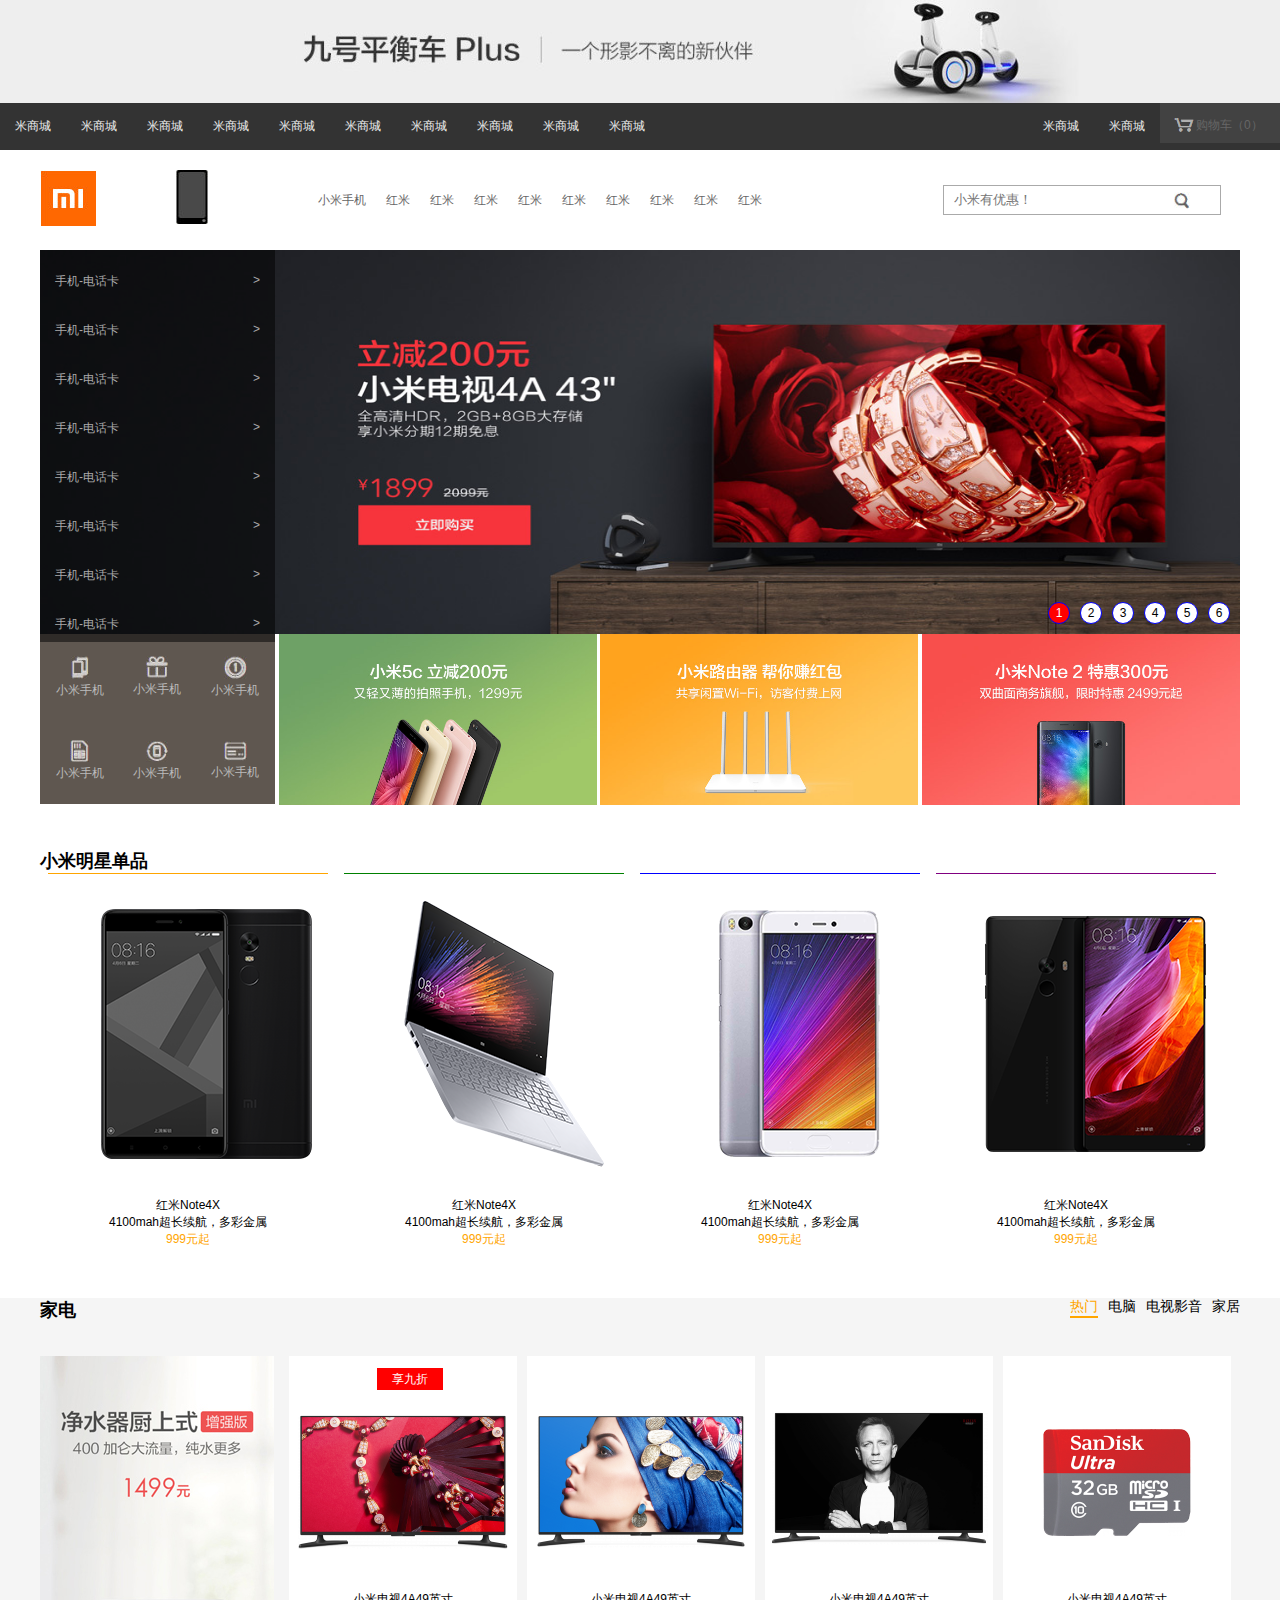
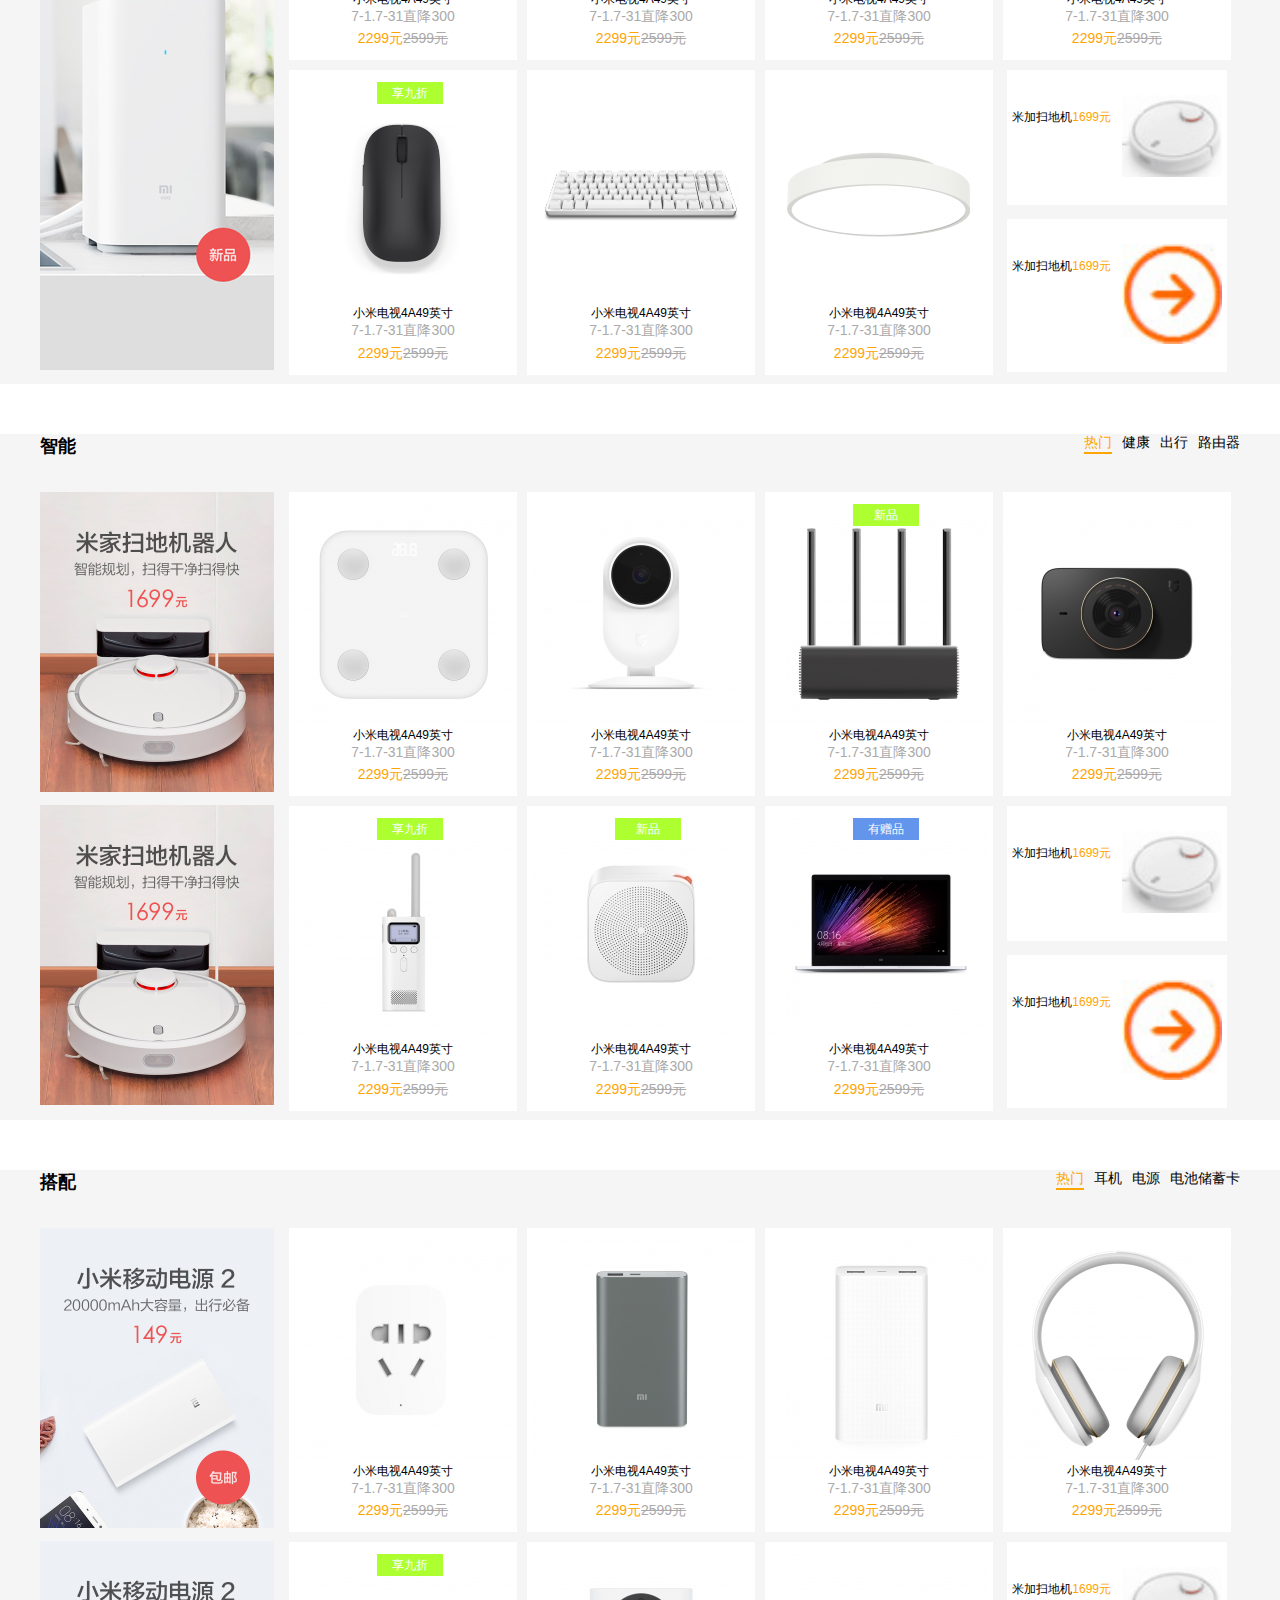
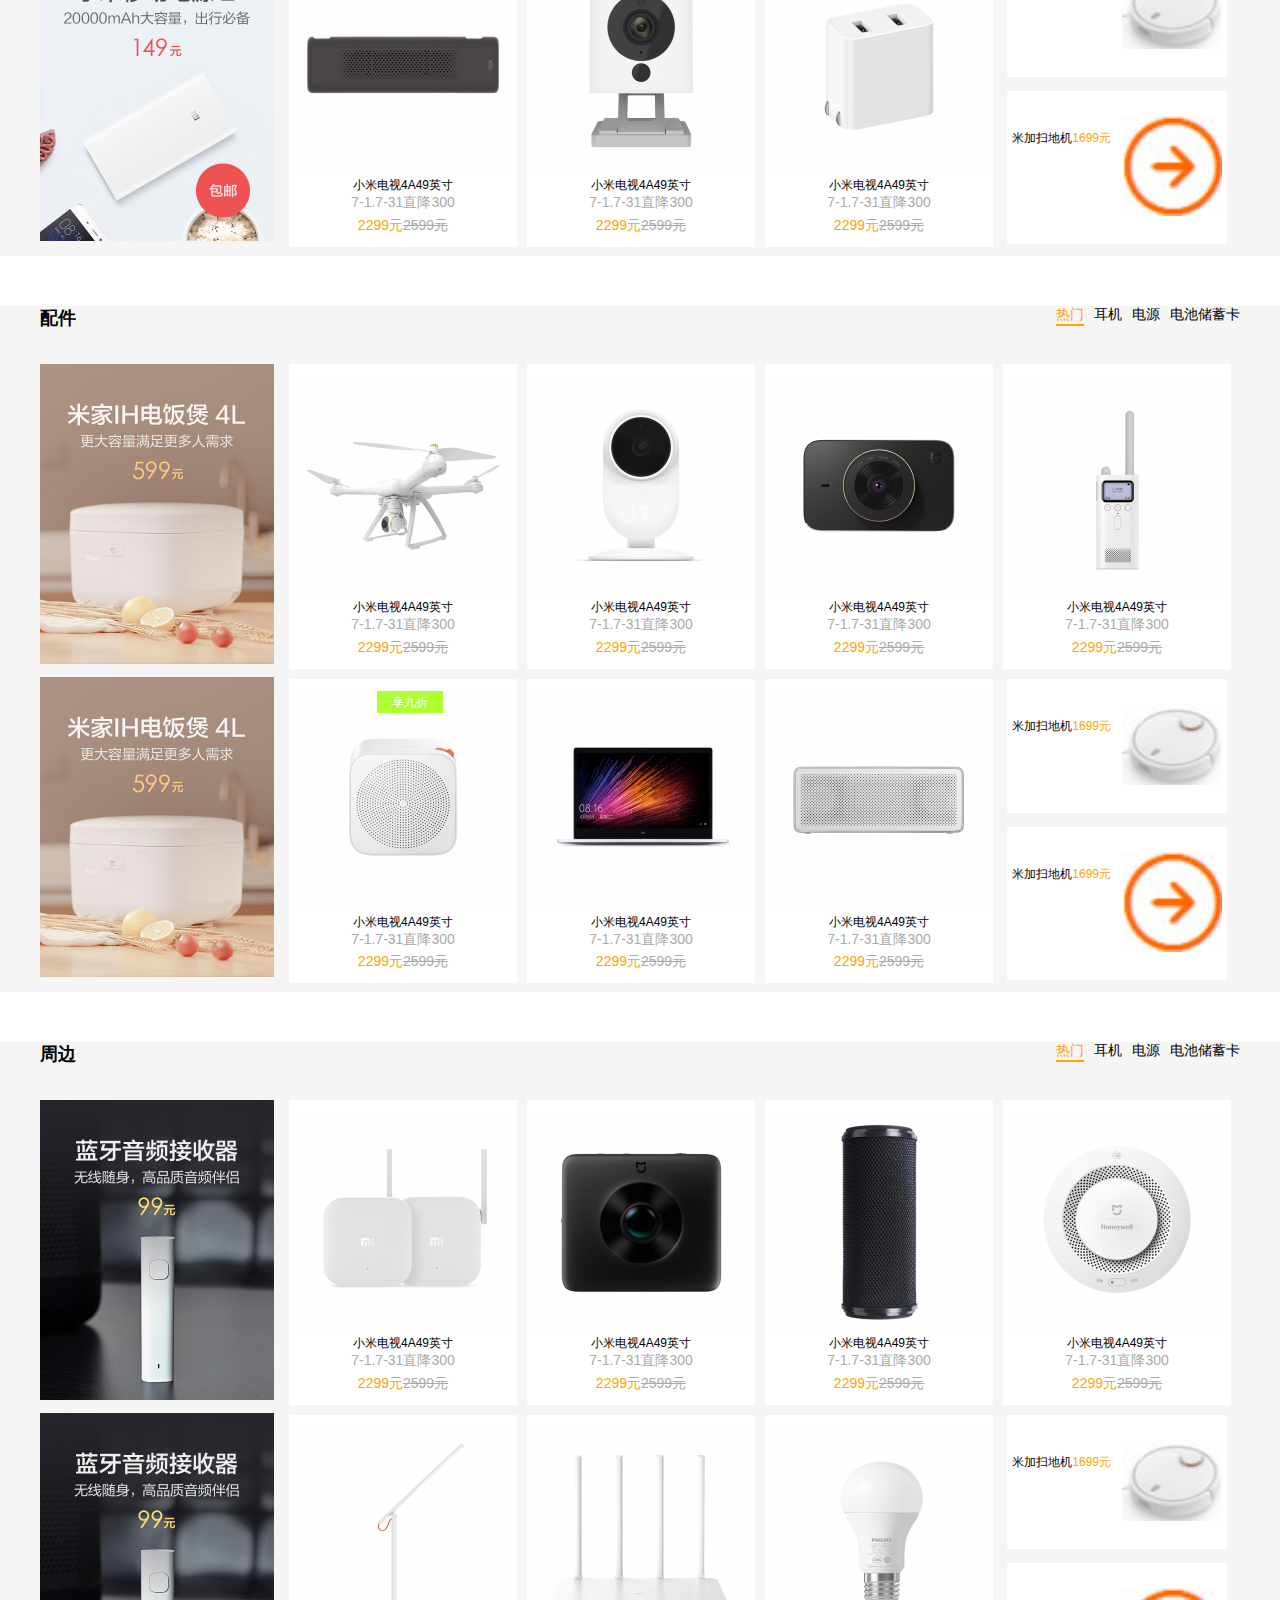
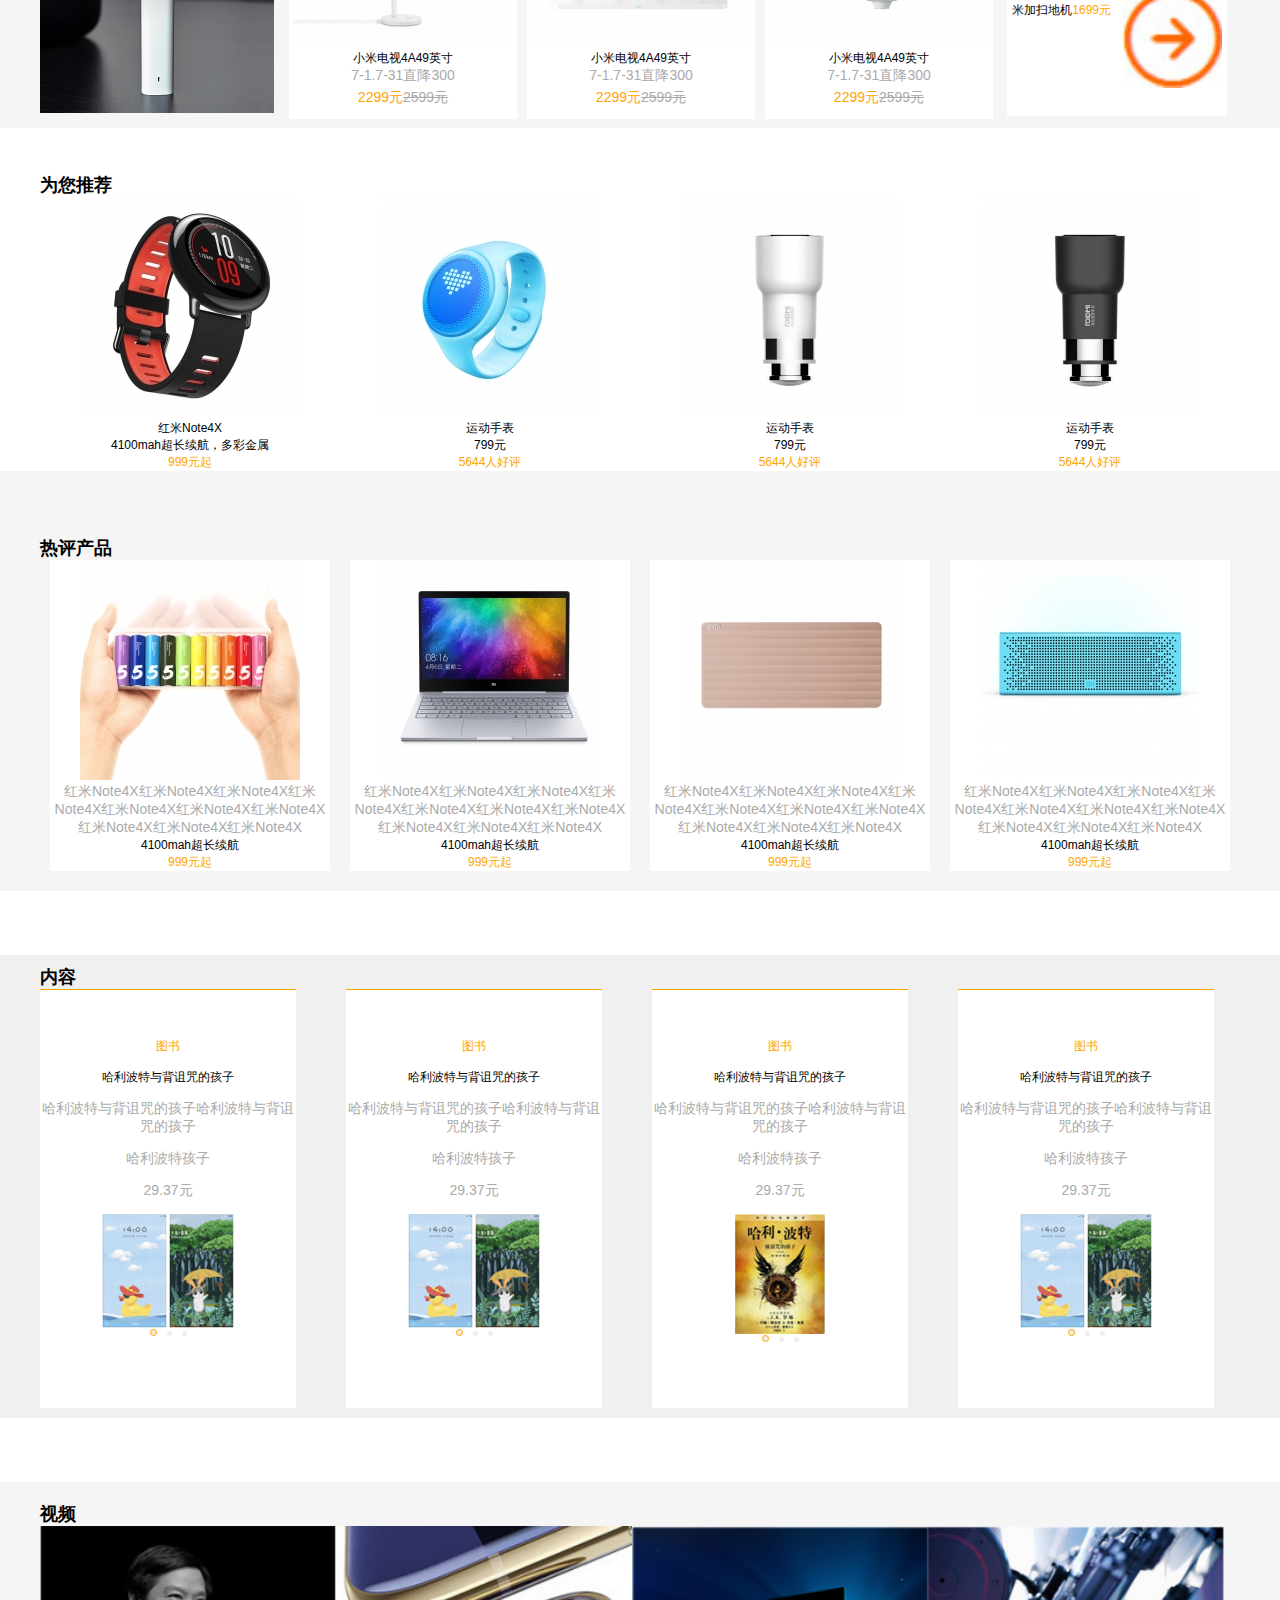
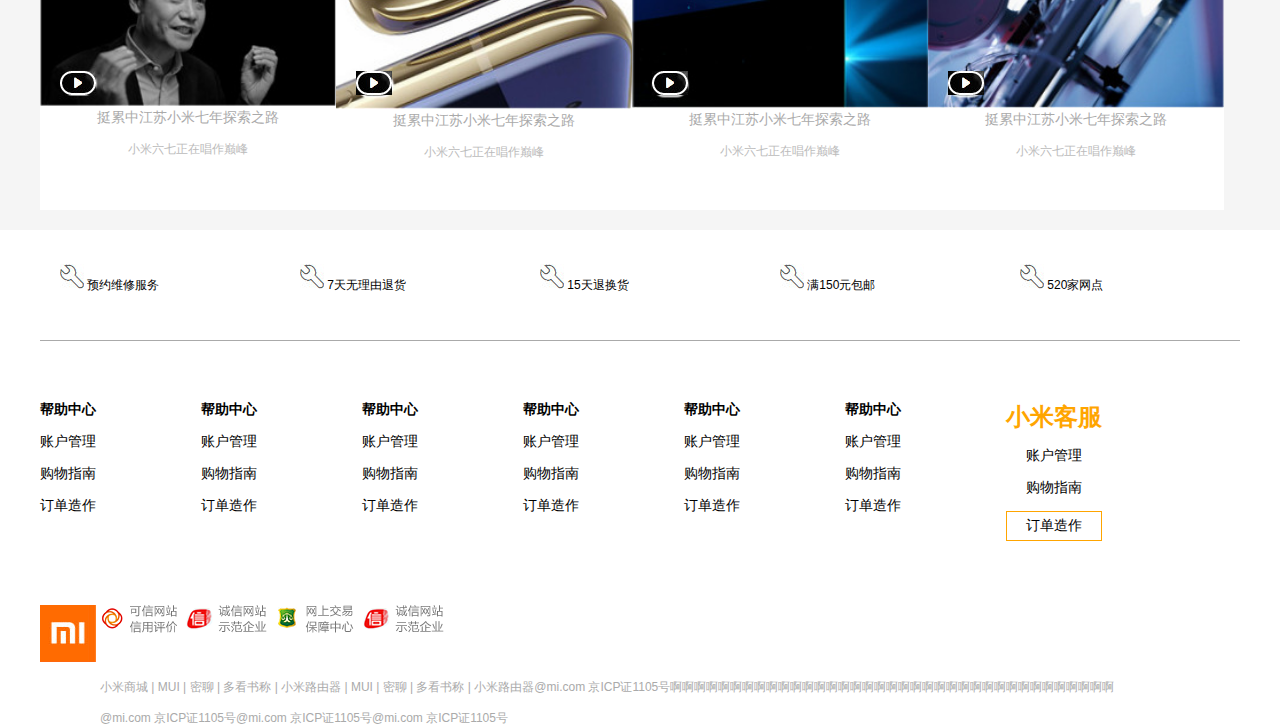
<file: index.html>
<!DOCTYPE html>
<html>
	<head>
		<meta charset="UTF-8">
		<title>item</title>
		<link rel="stylesheet" href="aaa/item-code.css" />
		<link rel="stylesheet" type="text/css" href="aaa/base.css"/>
		<script src="aaa/jquery-2.1.4.min.js"></script>
		<script src="aaa/xiaomi.js"></script>
		<style type="text/css">
			.yuan:after{
				display: block;
				clear: both;
				content: '';
				position: relative;
			}
			.sw:after{
				display: block;
				clear: both;
				content: '';
			}
			.car{
				width: 120px;
				height: 40px;
				float: right;
				background: #424242;
			}
			.car img,p{
				float: left;
				margin-top: 14px;
			}
			.car img{
				margin-left: 14px;
			}
			.car:after{
				display: block;
				clear: both;
				content: '';
			}
		</style>
	</head>
	<body>
		<div class="header">
			<a href=""><img src="img/tou.jpg" alt="" style="vertical-align: top;"/></a>
		</div>
		<nav class="nav">
			<div class="nav-a">
				<ul class="nav-ul">
					<li class="nav-ul-li">米商城</li>
					<li class="nav-ul-li">米商城</li>
					<li class="nav-ul-li">米商城</li>
					<li class="nav-ul-li">米商城</li>
					<li class="nav-ul-li">米商城</li>
					<li class="nav-ul-li">米商城</li>
					<li class="nav-ul-li">米商城</li>
					<li class="nav-ul-li">米商城</li>
					<li class="nav-ul-li">米商城</li>
					<li class="nav-ul-li">米商城</li>
					<a href="#">
								<div class="car">
									<img src="img/未标题-2.png"/>
									<p>购物车（0）</p>
									<div id="car_content" style="height: 0px;width:0px ;margin-top:40px;background-color: #424242;z-index: 999;position: absolute;right: 0px;">
										
									</div>
								</div>
					</a>
					<li class="nav-ul-lia">米商城</li>
					<li class="nav-ul-lia">米商城</li>
					
				</ul>
			</div>
		</nav>
		<div class="logo">
			<div class="logo-a">
				<div class="logo-img">
					<img class="logo-img-a" src="img/logo.jpg" alt="" />
					<img class="logo-img-b" src="img/logoa.jpg" alt="" />
				</div>
				<div class="logo-ul">
					<ul class="logo-ul-t">
						<li class="logo-ul-li"><a href="">小米手机<div class="car_contenta" style="height: 0px;width:0px ;background-color:white;margin-top: -20px;z-index: 999;position: absolute;left: 250px;">
							<img src="img/img1 (102).jpg" alt="" style="height:100%"/>
							<img src="img/img1 (106).jpg" alt="" style="height: 100%;"/>
							<img src="img/img1 (107).jpg" alt="" style="height: 100%;"/>
						</div></a></li>
						<li class="logo-ul-li"><a href="">红米<div class="car_contenta" style="height: 0px;width:0px ;background-color:white;margin-top: -20px;z-index: 999;position: absolute;left: 250px;">
							<img src="img/img1 (102).jpg" alt="" style="height:100%"/>
							<img src="img/img1 (106).jpg" alt="" style="height: 100%;"/>
							<img src="img/img1 (107).jpg" alt="" style="height: 100%;"/>
						</div></a></li>
						<li class="logo-ul-li"><a href="">红米<div class="car_contenta" style="height: 0px;width:0px ;background-color:white;margin-top: -20px;z-index: 999;position: absolute;left: 250px;">
							<img src="img/img1 (102).jpg" alt="" style="height:100%"/>
							<img src="img/img1 (106).jpg" alt="" style="height: 100%;"/>
							<img src="img/img1 (107).jpg" alt="" style="height: 100%;"/>
						</div></a></li>
						<li class="logo-ul-li"><a href="">红米<div class="car_contenta" style="height: 0px;width:0px ;background-color:white;margin-top: -20px;z-index: 999;position: absolute;left: 250px;">
							<img src="img/img1 (102).jpg" alt="" style="height:100%"/>
							<img src="img/img1 (106).jpg" alt="" style="height: 100%;"/>
							<img src="img/img1 (107).jpg" alt="" style="height: 100%;"/>
						</div></a></li>
						<li class="logo-ul-li"><a href="">红米<div class="car_contenta" style="height: 0px;width:0px ;background-color:white;margin-top: -20px;z-index: 999;position: absolute;left: 250px;">
							<img src="img/img1 (102).jpg" alt="" style="height:100%"/>
							<img src="img/img1 (106).jpg" alt="" style="height: 100%;"/>
							<img src="img/img1 (107).jpg" alt="" style="height: 100%;"/>
						</div></a></li>
						<li class="logo-ul-li"><a href="">红米<div class="car_contenta" style="height: 0px;width:0px ;background-color:white;margin-top: -20px;z-index: 999;position: absolute;left: 250px;">
							<img src="img/img1 (102).jpg" alt="" style="height:100%"/>
							<img src="img/img1 (106).jpg" alt="" style="height: 100%;"/>
							<img src="img/img1 (107).jpg" alt="" style="height: 100%;"/>
						</div></a></li>
						<li class="logo-ul-li"><a href="">红米<div class="car_contenta" style="height: 0px;width:0px ;background-color:white;margin-top: -20px;z-index: 999;position: absolute;left: 250px;">
							<img src="img/img1 (102).jpg" alt="" style="height:100%"/>
							<img src="img/img1 (106).jpg" alt="" style="height: 100%;"/>
							<img src="img/img1 (107).jpg" alt="" style="height: 100%;"/>
						</div></a></li>
						<li class="logo-ul-li"><a href="">红米<div class="car_contenta" style="height: 0px;width:0px ;background-color:white;margin-top: -20px;z-index: 999;position: absolute;left: 250px;">
							<img src="img/img1 (102).jpg" alt="" style="height:100%"/>
							<img src="img/img1 (106).jpg" alt="" style="height: 100%;"/>
							<img src="img/img1 (107).jpg" alt="" style="height: 100%;"/>
						</div></a></li>
						<li class="logo-ul-li"><a href="">红米<div class="car_contenta" style="height: 0px;width:0px ;background-color:white;margin-top: -20px;z-index: 999;position: absolute;left: 250px;">
							<img src="img/img1 (102).jpg" alt="" style="height:100%"/>
							<img src="img/img1 (106).jpg" alt="" style="height: 100%;"/>
							<img src="img/img1 (107).jpg" alt="" style="height: 100%;"/>
						</div></a></li>
						<li class="logo-ul-li"><a href="">红米<div class="car_contenta" style="height: 0px;width:0px ;background-color:white;margin-top: -20px;z-index: 999;position: absolute;left: 250px;">
							<img src="img/img1 (102).jpg" alt="" style="height:100%"/>
							<img src="img/img1 (106).jpg" alt="" style="height: 100%;"/>
							<img src="img/img1 (107).jpg" alt="" style="height: 100%;"/>
						</div></a></li>
					</ul>
				</div>
				<div class="logo-inp">
					<input type="search" placeholder="小米有优惠！"/>
					<img src="img/fdj.jpg" alt="" />
				</div>
			</div>
		</div>
		<div class="banner">
			<div class="banner-a">
				<div class="banner-left">
					<ul class="banner-ul">
						<li class="banner-ul-li"><a href="">
							<p class="banner-p-a">手机-电话卡</p><p class="banner-p-b">></p></a>
			                 <div class="banner_menu_content" style="width: 240px;height: 383px;display: none;z-index: 610;position: absolute;left: 200px;top:0;background: #fff; ">aaaaaaaaaaa</div>
						</li>
						<li class="banner-ul-li"><a href="">
							<p class="banner-p-a">手机-电话卡</p><p class="banner-p-b">></p></a>
							<div class="banner_menu_content" style="width: 240px;height: 383px;display: none;z-index: 610;position: absolute;left:200px;top:0 ;background: #fff; ">bbbbbbbbbbb</div>
						</li>
						<li class="banner-ul-li"><a href="">
							<p class="banner-p-a">手机-电话卡</p><p class="banner-p-b">></p></a>
							<div class="banner_menu_content" style="width: 240px;height: 383px;display: none;z-index: 610;position: absolute;left: 200px;top:0;background: #fff; ">ccccccccc</div>
						</li>
						<li class="banner-ul-li"><a href="">
							<p class="banner-p-a">手机-电话卡</p><p class="banner-p-b">></p></a>
							<div class="banner_menu_content" style="width: 240px;height: 383px;display: none;z-index: 610;position: absolute;left: 200px;top:0;background: #fff; ">ddddddddddddd</div>
						</li>
						<li class="banner-ul-li"><a href="">
							<p class="banner-p-a">手机-电话卡</p><p class="banner-p-b">></p></a>
							<div class="banner_menu_content" style="width: 240px;height: 383px;display: none;z-index: 610;position: absolute;left: 200px;top:0;background: #fff; ">eeeeeeeeeee</div>
						</li>
						<li class="banner-ul-li"><a href="">
							<p class="banner-p-a">手机-电话卡</p><p class="banner-p-b">></p></a>
							<div class="banner_menu_content" style="width: 240px;height: 383px;display: none;z-index: 610;position: absolute;left: 200px;top:0;background: #fff; ">fffffffffffffffff</div>
						</li>
						<li class="banner-ul-li"><a href="">
							<p class="banner-p-a">手机-电话卡</p><p class="banner-p-b">></p></a>
							<div class="banner_menu_content" style="width: 240px;height: 383px;display: none;z-index: 610;position: absolute;left: 200px;top:0;background: #fff; ">ggggggggggggg</div>
						</li>
						<li class="banner-ul-li"><a href="">
							<p class="banner-p-a">手机-电话卡</p><p class="banner-p-b">></p></a>
							<div class="banner_menu_content" style="width: 240px;height: 383px;display: none;z-index: 610;position: absolute;left: 200px;top:0;background: #fff; ">hhhhhhhhhhhhh</div>
						</li>
					</ul>
				</div>
				<div class="banner-right">
					<div class="box">
						<ul id="ul1">
					    	<li><a href="#"><img src="img/img1 (112).jpg"/></a></li>
					    	<li><a href="#"><img src="img/img1 (112).jpg"/></a></li>
					    	<li><a href="#"><img src="img/img1 (112).jpg"/></a></li>
					    	<li><a href="#"><img src="img/img1 (112).jpg"/></a></li>
					    	<li><a href="#"><img src="img/img1 (112).jpg"/></a></li>
					    	<li><a href="#"><img src="img/img1 (112).jpg"/></a></li>
					    </ul>
					    <ol id="ol1">
					    	<li class="active">1</li>
					    	<li>2</li>
					    	<li>3</li>
					    	<li>4</li>
					    	<li>5</li>
					    	<li>6</li>
					    </ol>
					</div>
				</div>
			</div>
		</div>
		<div class="mi">
			<div class="mi-aa">
				<div class="mi-a">
					<table>
						<tr>
							<td>
								<figure>
									<img src="img/mi5c.jpg" alt="" />
									<figcaption>小米手机</figcaption>
								</figure>
							</td>
							<td>
								<figure>
									<img src="img/mi6c.jpg" alt="" />
									<figcaption>小米手机</figcaption>
								</figure>
							</td>
							<td>
								<figure>
									<img src="img/mi7c.jpg" alt="" />
									<figcaption>小米手机</figcaption>
								</figure>
							</td>
						</tr>
						<tr>
							<td>
								<figure>
									<img src="img/mi8c.jpg" alt="" />
									<figcaption>小米手机</figcaption>
								</figure>
							</td>
							<td>
								<figure>
									<img src="img/mi9c.jpg" alt="" />
									<figcaption>小米手机</figcaption>
								</figure>
							</td>
							<td>
								<figure>
									<img src="img/mi10c.jpg" alt="" />
									<figcaption>小米手机</figcaption>
								</figure>
							</td>
						</tr>
					</table>
				</div>
				<div class="mi-b">
					<img src="img/img1 (10).jpg" alt="" />
				</div>
				<div class="mi-b">
					<img src="img/img1 (13).jpg" alt="" />
				</div>
				<div class="mi-b">
					<img src="img/img1 (6).jpg" alt="" />
				</div>
			</div>
		</div>
		
		<div class="mistar">
			<div class="mistar-a">
				<h2>小米明星单品</h2>
				<div class="mistar-b">
					<figure class="mistar-fig">
						<img src="img/img1 (26).png" alt="" />
						<figcaption class="figa">红米Note4X</figcaption>
						<figcaption class="figb">4100mah超长续航，多彩金属</figcaption>
						<figcaption class="figc">999元起</figcaption>
					</figure>
					<figure class="mistar-figa">
						<img src="img/img1 (2).png" alt="" />
						<figcaption class="figa">红米Note4X</figcaption>
						<figcaption class="figb">4100mah超长续航，多彩金属</figcaption>
						<figcaption class="figc">999元起</figcaption>
					</figure>
					<figure class="mistar-figb">
						<img src="img/img1 (32).png" alt="" />
						<figcaption class="figa">红米Note4X</figcaption>
						<figcaption class="figb">4100mah超长续航，多彩金属</figcaption>
						<figcaption class="figc">999元起</figcaption>
					</figure>
					<figure class="mistar-figc">
						<img src="img/img1 (29).png" alt="" />
						<figcaption class="figa">红米Note4X</figcaption>
						<figcaption class="figb">4100mah超长续航，多彩金属</figcaption>
						<figcaption class="figc">999元起</figcaption>
					</figure>
				</div>
			</div>
		</div>
		
		<div class="jiadian">
			<div class="jiadian-a">
				<div class="jiadian-p">
					<h2>家电</h2>
					<ul class="jiadian-ul">
						<li class="jiadian-li">家居</li>
						<li class="jiadian-li">电视影音</li>
						<li class="jiadian-li">电脑</li>
						<li class="jiadian-lia">热门</li>
					</ul>
				</div>
				<div class="jiadian-contant">
					<div class="jiadian-left">
						<img src="img/img1 (7).jpg" alt="" />
					</div>
					<div class="jiadian-right">
						<ul>
							<li>
								<div class="xiang">享九折</div>
								<figure>
									<img src="img/img1 (9).png" alt="" />
									<figcaption class="jiadian-fa">小米电视4A49英寸</figcaption>
									<figcaption class="jiadian-fb">7-1.7-31直降300</figcaption>
									<figcaption class="jiadian-fc">2299元<s>2599元</s></figcaption>
								</figure>
							</li>
							<li>
								<figure>
									<img src="img/img1 (10).png" alt="" />
									<figcaption class="jiadian-fa">小米电视4A49英寸</figcaption>
									<figcaption class="jiadian-fb">7-1.7-31直降300</figcaption>
									<figcaption class="jiadian-fc">2299元<s>2599元</s></figcaption>
								</figure>
							</li>
							<li>
								<figure>
									<img src="img/img1 (11).png" alt="" />
									<figcaption class="jiadian-fa">小米电视4A49英寸</figcaption>
									<figcaption class="jiadian-fb">7-1.7-31直降300</figcaption>
									<figcaption class="jiadian-fc">2299元<s>2599元</s></figcaption>
								</figure>
							</li>
							<li>
								<figure>
									<img src="img/img1 (12).png" alt="" />
									<figcaption class="jiadian-fa">小米电视4A49英寸</figcaption>
									<figcaption class="jiadian-fb">7-1.7-31直降300</figcaption>
									<figcaption class="jiadian-fc">2299元<s>2599元</s></figcaption>
								</figure>
							</li>
						</ul>
						<ul>
							<li>
								<div class="xianga">享九折</div>
								<figure>
									<img src="img/img1 (14).png" alt="" />
									<figcaption class="jiadian-fa">小米电视4A49英寸</figcaption>
									<figcaption class="jiadian-fb">7-1.7-31直降300</figcaption>
									<figcaption class="jiadian-fc">2299元<s>2599元</s></figcaption>
								</figure>
							</li>
							<li>
								<figure>
									<img src="img/img1 (15).png" alt="" />
									<figcaption class="jiadian-fa">小米电视4A49英寸</figcaption>
									<figcaption class="jiadian-fb">7-1.7-31直降300</figcaption>
									<figcaption class="jiadian-fc">2299元<s>2599元</s></figcaption>
								</figure>
							</li>
							<li>
								<figure>
									<img src="img/img1 (16).png" alt="" />
									<figcaption class="jiadian-fa">小米电视4A49英寸</figcaption>
									<figcaption class="jiadian-fb">7-1.7-31直降300</figcaption>
									<figcaption class="jiadian-fc">2299元<s>2599元</s></figcaption>
								</figure>
							</li>
							<li style="background: #f5f5f5;">
								<div style="width:220px;display: flex;justify-content: space-around;background: white;padding:25px 0px;margin-top:-12px;">
									<div>
										<p>米加扫地机</p>
										<p style="color: orange;">1699元</p>
									</div>
									<div style="width:100px;">
										<img src="img/zya.jpg" alt="" style="width: 100%;"/>
									</div>
								</div>
								
								<div style="width:220px;display: flex;justify-content: space-around;margin-top:14px;background: white;padding:25px 0px;">
									<div>
										<p>米加扫地机</p>
										<p style="color: orange;">1699元</p>
									</div>
									<div style="width:100px;">
										<img src="img/zy.jpg" alt="" style="width: 100%;"/>
									</div>
								</div>
							</li>
						</ul>
					</div>
				</div>
			</div>
		</div>
		
		<div class="jiadian">
			<div class="jiadian-a">
				<div class="jiadian-p">
					<h2>智能</h2>
					<ul class="jiadian-ul">
						<li class="jiadian-li">路由器</li>
						<li class="jiadian-li">出行</li>
						<li class="jiadian-li">健康</li>
						<li class="jiadian-lia">热门</li>
					</ul>
				</div>
				<div class="jiadian-contant">
					<div class="jiadian-left">
						<ul>
							<li><img src="img/img1 (3).jpg" alt="" /></li>
							<li style="margin-top:10px;"><img src="img/img1 (3).jpg" alt="" /></li>
						</ul>
					</div>
					<div class="jiadian-right">
						<ul>
							<li>
								<figure>
									<img src="img/img1 (64).jpg" alt="" />
									<figcaption class="jiadian-fa">小米电视4A49英寸</figcaption>
									<figcaption class="jiadian-fb">7-1.7-31直降300</figcaption>
									<figcaption class="jiadian-fc">2299元<s>2599元</s></figcaption>
								</figure>
							</li>
							<li>
								<figure>
									<img src="img/img1 (65).jpg" alt="" />
									<figcaption class="jiadian-fa">小米电视4A49英寸</figcaption>
									<figcaption class="jiadian-fb">7-1.7-31直降300</figcaption>
									<figcaption class="jiadian-fc">2299元<s>2599元</s></figcaption>
								</figure>
							</li>
							<li>
								<div class="xiangb">新品</div>
								<figure>
									<img src="img/img1 (66).jpg" alt="" />
									<figcaption class="jiadian-fa">小米电视4A49英寸</figcaption>
									<figcaption class="jiadian-fb">7-1.7-31直降300</figcaption>
									<figcaption class="jiadian-fc">2299元<s>2599元</s></figcaption>
								</figure>
							</li>
							<li>
								<figure>
									<img src="img/img1 (68).jpg" alt="" />
									<figcaption class="jiadian-fa">小米电视4A49英寸</figcaption>
									<figcaption class="jiadian-fb">7-1.7-31直降300</figcaption>
									<figcaption class="jiadian-fc">2299元<s>2599元</s></figcaption>
								</figure>
							</li>
						</ul>
						<ul>
							<li>
								<div class="xianga">享九折</div>
								<figure>
									<img src="img/img1 (69).jpg" alt="" />
									<figcaption class="jiadian-fa">小米电视4A49英寸</figcaption>
									<figcaption class="jiadian-fb">7-1.7-31直降300</figcaption>
									<figcaption class="jiadian-fc">2299元<s>2599元</s></figcaption>
								</figure>
							</li>
							<li>
								<div class="xiangc">新品</div>
								<figure>
									<img src="img/img1 (70).jpg" alt="" />
									<figcaption class="jiadian-fa">小米电视4A49英寸</figcaption>
									<figcaption class="jiadian-fb">7-1.7-31直降300</figcaption>
									<figcaption class="jiadian-fc">2299元<s>2599元</s></figcaption>
								</figure>
							</li>
							<li>
								<div class="xiangd">有赠品</div>
								<figure>
									<img src="img/img1 (71).jpg" alt="" />
									<figcaption class="jiadian-fa">小米电视4A49英寸</figcaption>
									<figcaption class="jiadian-fb">7-1.7-31直降300</figcaption>
									<figcaption class="jiadian-fc">2299元<s>2599元</s></figcaption>
								</figure>
							</li>
							<li style="background: #f5f5f5;">
								<div style="width:220px;display: flex;justify-content: space-around;background: white;padding:25px 0px;margin-top:-12px;">
									<div>
										<p>米加扫地机</p>
										<p style="color: orange;">1699元</p>
									</div>
									<div style="width:100px;">
										<img src="img/zya.jpg" alt="" style="width: 100%;"/>
									</div>
								</div>
								
								<div style="width:220px;display: flex;justify-content: space-around;margin-top:14px;background: white;padding:25px 0px;">
									<div>
										<p>米加扫地机</p>
										<p style="color: orange;">1699元</p>
									</div>
									<div style="width:100px;">
										<a href=""><img src="img/zy.jpg" alt="" style="width: 100%;"/></a>
									</div>
								</div>
							</li>
						</ul>
					</div>
				</div>
			</div>
		</div>
		
		<div class="jiadian">
			<div class="jiadian-a">
				<div class="jiadian-p">
					<h2>搭配</h2>
					<ul class="jiadian-ul">
						<li class="jiadian-li">电池储蓄卡</li>
						<li class="jiadian-li">电源</li>
						<li class="jiadian-li">耳机</li>
						<li class="jiadian-lia">热门</li>
					</ul>
				</div>
				<div class="jiadian-contant">
					<div class="jiadian-left">
						<ul>
							<li><img src="img/img1 (5).jpg" alt="" /></li>
							<li style="margin-top:10px;"><img src="img/img1 (5).jpg" alt="" /></li>
						</ul>
					</div>
					<div class="jiadian-right">
						<ul>
							<li>
								<figure>
									<img src="img/img1 (54).jpg" alt="" />
									<figcaption class="jiadian-fa">小米电视4A49英寸</figcaption>
									<figcaption class="jiadian-fb">7-1.7-31直降300</figcaption>
									<figcaption class="jiadian-fc">2299元<s>2599元</s></figcaption>
								</figure>
							</li>
							<li>
								<figure>
									<img src="img/img1 (55).jpg" alt="" />
									<figcaption class="jiadian-fa">小米电视4A49英寸</figcaption>
									<figcaption class="jiadian-fb">7-1.7-31直降300</figcaption>
									<figcaption class="jiadian-fc">2299元<s>2599元</s></figcaption>
								</figure>
							</li>
							<li>
								
								<figure>
									<img src="img/img1 (56).jpg" alt="" />
									<figcaption class="jiadian-fa">小米电视4A49英寸</figcaption>
									<figcaption class="jiadian-fb">7-1.7-31直降300</figcaption>
									<figcaption class="jiadian-fc">2299元<s>2599元</s></figcaption>
								</figure>
							</li>
							<li>
								<figure>
									<img src="img/img1 (57).jpg" alt="" />
									<figcaption class="jiadian-fa">小米电视4A49英寸</figcaption>
									<figcaption class="jiadian-fb">7-1.7-31直降300</figcaption>
									<figcaption class="jiadian-fc">2299元<s>2599元</s></figcaption>
								</figure>
							</li>
						</ul>
						<ul>
							<li>
								<div class="xianga">享九折</div>
								<figure>
									<img src="img/img1 (59).jpg" alt="" />
									<figcaption class="jiadian-fa">小米电视4A49英寸</figcaption>
									<figcaption class="jiadian-fb">7-1.7-31直降300</figcaption>
									<figcaption class="jiadian-fc">2299元<s>2599元</s></figcaption>
								</figure>
							</li>
							<li>
								
								<figure>
									<img src="img/img1 (61).jpg" alt="" />
									<figcaption class="jiadian-fa">小米电视4A49英寸</figcaption>
									<figcaption class="jiadian-fb">7-1.7-31直降300</figcaption>
									<figcaption class="jiadian-fc">2299元<s>2599元</s></figcaption>
								</figure>
							</li>
							<li>
								
								<figure>
									<img src="img/img1 (62).jpg" alt="" />
									<figcaption class="jiadian-fa">小米电视4A49英寸</figcaption>
									<figcaption class="jiadian-fb">7-1.7-31直降300</figcaption>
									<figcaption class="jiadian-fc">2299元<s>2599元</s></figcaption>
								</figure>
							</li>
							<li style="background: #f5f5f5;">
								<div style="width:220px;display: flex;justify-content: space-around;background: white;padding:25px 0px;margin-top:-12px;">
									<div>
										<p>米加扫地机</p>
										<p style="color: orange;">1699元</p>
									</div>
									<div style="width:100px;">
										<img src="img/zya.jpg" alt="" style="width: 100%;"/>
									</div>
								</div>
								
								<div style="width:220px;display: flex;justify-content: space-around;margin-top:14px;background: white;padding:25px 0px;">
									<div>
										<p>米加扫地机</p>
										<p style="color: orange;">1699元</p>
									</div>
									<div style="width:100px;">
										<a href=""><img src="img/zy.jpg" alt="" style="width: 100%;"/></a>
									</div>
								</div>
							</li>
						</ul>
					</div>
				</div>
			</div>
		</div>
		
		<div class="jiadian">
			<div class="jiadian-a">
				<div class="jiadian-p">
					<h2>配件</h2>
					<ul class="jiadian-ul">
						<li class="jiadian-li">电池储蓄卡</li>
						<li class="jiadian-li">电源</li>
						<li class="jiadian-li">耳机</li>
						<li class="jiadian-lia">热门</li>
					</ul>
				</div>
				<div class="jiadian-contant">
					<div class="jiadian-left">
						<ul>
							<li><img src="img/img1 (4).jpg" alt="" /></li>
							<li style="margin-top:10px;"><img src="img/img1 (4).jpg" alt="" /></li>
						</ul>
					</div>
					<div class="jiadian-right">
						<ul>
							<li>
								<figure>
									<img src="img/img1 (63).jpg" alt="" />
									<figcaption class="jiadian-fa">小米电视4A49英寸</figcaption>
									<figcaption class="jiadian-fb">7-1.7-31直降300</figcaption>
									<figcaption class="jiadian-fc">2299元<s>2599元</s></figcaption>
								</figure>
							</li>
							<li>
								<figure>
									<img src="img/img1 (65).jpg" alt="" />
									<figcaption class="jiadian-fa">小米电视4A49英寸</figcaption>
									<figcaption class="jiadian-fb">7-1.7-31直降300</figcaption>
									<figcaption class="jiadian-fc">2299元<s>2599元</s></figcaption>
								</figure>
							</li>
							<li>
								
								<figure>
									<img src="img/img1 (68).jpg" alt="" />
									<figcaption class="jiadian-fa">小米电视4A49英寸</figcaption>
									<figcaption class="jiadian-fb">7-1.7-31直降300</figcaption>
									<figcaption class="jiadian-fc">2299元<s>2599元</s></figcaption>
								</figure>
							</li>
							<li>
								<figure>
									<img src="img/img1 (69).jpg" alt="" />
									<figcaption class="jiadian-fa">小米电视4A49英寸</figcaption>
									<figcaption class="jiadian-fb">7-1.7-31直降300</figcaption>
									<figcaption class="jiadian-fc">2299元<s>2599元</s></figcaption>
								</figure>
							</li>
						</ul>
						<ul>
							<li>
								<div class="xianga">享九折</div>
								<figure>
									<img src="img/img1 (70).jpg" alt="" />
									<figcaption class="jiadian-fa">小米电视4A49英寸</figcaption>
									<figcaption class="jiadian-fb">7-1.7-31直降300</figcaption>
									<figcaption class="jiadian-fc">2299元<s>2599元</s></figcaption>
								</figure>
							</li>
							<li>
								
								<figure>
									<img src="img/img1 (71).jpg" alt="" />
									<figcaption class="jiadian-fa">小米电视4A49英寸</figcaption>
									<figcaption class="jiadian-fb">7-1.7-31直降300</figcaption>
									<figcaption class="jiadian-fc">2299元<s>2599元</s></figcaption>
								</figure>
							</li>
							<li>
								
								<figure>
									<img src="img/img1 (73).jpg" alt="" />
									<figcaption class="jiadian-fa">小米电视4A49英寸</figcaption>
									<figcaption class="jiadian-fb">7-1.7-31直降300</figcaption>
									<figcaption class="jiadian-fc">2299元<s>2599元</s></figcaption>
								</figure>
							</li>
							<li style="background: #f5f5f5;">
								<div style="width:220px;display: flex;justify-content: space-around;background: white;padding:25px 0px;margin-top:-12px;">
									<div>
										<p>米加扫地机</p>
										<p style="color: orange;">1699元</p>
									</div>
									<div style="width:100px;">
										<img src="img/zya.jpg" alt="" style="width: 100%;"/>
									</div>
								</div>
								
								<div style="width:220px;display: flex;justify-content: space-around;margin-top:14px;background: white;padding:25px 0px;">
									<div>
										<p>米加扫地机</p>
										<p style="color: orange;">1699元</p>
									</div>
									<div style="width:100px;">
										<a href=""><img src="img/zy.jpg" alt="" style="width: 100%;"/></a>
									</div>
								</div>
							</li>
						</ul>
					</div>
				</div>
			</div>
		</div>
		
		<div class="jiadian">
			<div class="jiadian-a">
				<div class="jiadian-p">
					<h2>周边</h2>
					<ul class="jiadian-ul">
						<li class="jiadian-li">电池储蓄卡</li>
						<li class="jiadian-li">电源</li>
						<li class="jiadian-li">耳机</li>
						<li class="jiadian-lia">热门</li>
					</ul>
				</div>
				<div class="jiadian-contant">
					<div class="jiadian-left">
						<ul>
							<li><img src="img/img1 (11).jpg" alt="" /></li>
							<li style="margin-top:10px;"><img src="img/img1 (11).jpg" alt="" /></li>
						</ul>
					</div>
					<div class="jiadian-right">
						<ul>
							<li>
								<figure>
									<img src="img/img1 (74).jpg" alt="" />
									<figcaption class="jiadian-fa">小米电视4A49英寸</figcaption>
									<figcaption class="jiadian-fb">7-1.7-31直降300</figcaption>
									<figcaption class="jiadian-fc">2299元<s>2599元</s></figcaption>
								</figure>
							</li>
							<li>
								<figure>
									<img src="img/img1 (75).jpg" alt="" />
									<figcaption class="jiadian-fa">小米电视4A49英寸</figcaption>
									<figcaption class="jiadian-fb">7-1.7-31直降300</figcaption>
									<figcaption class="jiadian-fc">2299元<s>2599元</s></figcaption>
								</figure>
							</li>
							<li>
								
								<figure>
									<img src="img/img1 (76).jpg" alt="" />
									<figcaption class="jiadian-fa">小米电视4A49英寸</figcaption>
									<figcaption class="jiadian-fb">7-1.7-31直降300</figcaption>
									<figcaption class="jiadian-fc">2299元<s>2599元</s></figcaption>
								</figure>
							</li>
							<li>
								<figure>
									<img src="img/img1 (80).jpg" alt="" />
									<figcaption class="jiadian-fa">小米电视4A49英寸</figcaption>
									<figcaption class="jiadian-fb">7-1.7-31直降300</figcaption>
									<figcaption class="jiadian-fc">2299元<s>2599元</s></figcaption>
								</figure>
							</li>
						</ul>
						<ul>
							<li>
								
								<figure>
									<img src="img/img1 (81).jpg" alt="" />
									<figcaption class="jiadian-fa">小米电视4A49英寸</figcaption>
									<figcaption class="jiadian-fb">7-1.7-31直降300</figcaption>
									<figcaption class="jiadian-fc">2299元<s>2599元</s></figcaption>
								</figure>
							</li>
							<li>
								
								<figure>
									<img src="img/img1 (82).jpg" alt="" />
									<figcaption class="jiadian-fa">小米电视4A49英寸</figcaption>
									<figcaption class="jiadian-fb">7-1.7-31直降300</figcaption>
									<figcaption class="jiadian-fc">2299元<s>2599元</s></figcaption>
								</figure>
							</li>
							<li>
								
								<figure>
									<img src="img/img1 (83).jpg" alt="" />
									<figcaption class="jiadian-fa">小米电视4A49英寸</figcaption>
									<figcaption class="jiadian-fb">7-1.7-31直降300</figcaption>
									<figcaption class="jiadian-fc">2299元<s>2599元</s></figcaption>
								</figure>
							</li>
							<li style="background: #f5f5f5;">
								<div style="width:220px;display: flex;justify-content: space-around;background: white;padding:25px 0px;margin-top:-12px;">
									<div>
										<p>米加扫地机</p>
										<p style="color: orange;">1699元</p>
									</div>
									<div style="width:100px;">
										<img src="img/zya.jpg" alt="" style="width: 100%;"/>
									</div>
								</div>
								
								<div style="width:220px;display: flex;justify-content: space-around;margin-top:14px;background: white;padding:25px 0px;">
									<div>
										<p>米加扫地机</p>
										<p style="color: orange;">1699元</p>
									</div>
									<div style="width:100px;">
										<a href=""><img src="img/zy.jpg" alt="" style="width: 100%;"/></a>
									</div>
								</div>
							</li>
						</ul>
					</div>
				</div>
			</div>
		</div>
		
		<div class="mistara">
			<div class="mistara-a">
				<h2>为您推荐</h2>
				<div class="mistara-b">
					<figure class="mistara-fig">
						<img src="img/img1 (45).jpg" alt="" />
						<figcaption class="figa">红米Note4X</figcaption>
						<figcaption class="figb">4100mah超长续航，多彩金属</figcaption>
						<figcaption class="figc">999元起</figcaption>
					</figure>
					<figure class="mistara-figa">
						<img src="img/img1 (48).jpg" alt="" />
						<figcaption class="figa">运动手表</figcaption>
						<figcaption class="figb">799元</figcaption>
						<figcaption class="figc">5644人好评</figcaption>
					</figure>
					<figure class="mistara-figb">
						<img src="img/img1 (50).jpg" alt="" />
						<figcaption class="figa">运动手表</figcaption>
						<figcaption class="figb">799元</figcaption>
						<figcaption class="figc">5644人好评</figcaption>
					</figure>
					<figure class="mistara-figc">
						<img src="img/img1 (51).jpg" alt="" />
						<figcaption class="figa">运动手表</figcaption>
						<figcaption class="figb">799元</figcaption>
						<figcaption class="figc">5644人好评</figcaption>
					</figure>
				</div>
			</div>
		</div>
		
		<div class="mistara" style="background: #f5f5f5;padding:20px 0px;">
			<div class="mistara-a">
				<h2>热评产品</h2>
				<div class="mistara-b">
					<figure class="mistara-fig" style="background: white;text-align: center;">
						<img src="img/img1 (104).jpg" alt="" />
						<figcaption class="figa" style="color:#aaa;font-size: 14px;">红米Note4X红米Note4X红米Note4X红米Note4X红米Note4X红米Note4X红米Note4X红米Note4X红米Note4X红米Note4X</figcaption>
						<figcaption class="figb">4100mah超长续航</figcaption>
						<figcaption class="figc">999元起</figcaption>
					</figure>
					<figure class="mistara-figa" style="background: white;text-align: center;">
						<img src="img/img1 (85).jpg" alt="" />
						<figcaption class="figa" style="color:#aaa;font-size: 14px;">红米Note4X红米Note4X红米Note4X红米Note4X红米Note4X红米Note4X红米Note4X红米Note4X红米Note4X红米Note4X</figcaption>
						<figcaption class="figb">4100mah超长续航</figcaption>
						<figcaption class="figc">999元起</figcaption>
					</figure>
					<figure class="mistara-figb" style="background: white;text-align: center;">
						<img src="img/img1 (90).jpg" alt="" />
						<figcaption class="figa" style="color:#aaa;font-size: 14px;">红米Note4X红米Note4X红米Note4X红米Note4X红米Note4X红米Note4X红米Note4X红米Note4X红米Note4X红米Note4X</figcaption>
						<figcaption class="figb">4100mah超长续航</figcaption>
						<figcaption class="figc">999元起</figcaption>
					</figure>
					<figure class="mistara-figc" style="background: white;text-align: center;">
						<img src="img/img1 (98).jpg" alt="" />
						<figcaption class="figa" style="color:#aaa;font-size: 14px;">红米Note4X红米Note4X红米Note4X红米Note4X红米Note4X红米Note4X红米Note4X红米Note4X红米Note4X红米Note4X</figcaption>
						<figcaption class="figb">4100mah超长续航</figcaption>
						<figcaption class="figc">999元起</figcaption>
					</figure>
				</div>
			</div>
		</div>
		
		<div class="poter" style="background: #f0f0f0;">
			<div class="poter-a">
				<h2>内容</h2>
				<div class="poter-con">
					<figure class="potera" style="width:256px;height:418px;border-top:1px solid orange;text-align: center;background: white;">
						<figcaption style="color: orange;margin-top:48px;">图书</figcaption><br />
						<figcaption>哈利波特与背诅咒的孩子</figcaption><br />
						<figcaption style="font-size: 14px;color: #aaa;">哈利波特与背诅咒的孩子哈利波特与背诅咒的孩子</figcaption><br />
						<figcaption style="font-size: 14px;color: #aaa;">哈利波特孩子</figcaption><br />
						<figcaption style="font-size: 14px;color: #aaa;">29.37元</figcaption><br />
						<!--<div class="bax" style="width:80%; height:0px;margin:-10px auto; position:relative; overflow:hidden;text-align: center;">
							<ul class="ula1" style="position:absolute; left:0;top:0;overflow:hidden;">
						    	<li style="float:left; padding:30px;"><img src="img/potera.jpg" alt="" /></li>
						    	<li style="float:left; padding:30px;"><img src="img/poterb.jpg" alt="" /></li>
						    </ul>
						</div>-->
						<img src="img/poterb.jpg" alt="" />
						<figcaption class="yuan">
							<li style="width:5px;height:5px;border-radius: 5px;background: #eee;border:1px solid orange;float: left;margin-left: 110px;margin-top:-2px;"></li>
							<li style="width:5px;height:5px;border-radius: 5px;background: #eee;float: left;margin-left: 10px;"></li>
							<li style="width:5px;height:5px;border-radius: 5px;background: #eee;float: left;margin-left: 10px;"></li>
						</figcaption>
					</figure>
					<figure class="potera" style="width:256px;height:418px;border-top:1px solid orange;text-align: center;background: white;margin-left: 50px;">
						<figcaption style="color: orange;margin-top:48px;">图书</figcaption><br />
						<figcaption>哈利波特与背诅咒的孩子</figcaption><br />
						<figcaption style="font-size: 14px;color: #aaa;">哈利波特与背诅咒的孩子哈利波特与背诅咒的孩子</figcaption><br />
						<figcaption style="font-size: 14px;color: #aaa;">哈利波特孩子</figcaption><br />
						<figcaption style="font-size: 14px;color: #aaa;">29.37元</figcaption><br />
						<img src="img/poterb.jpg" alt="" />
						<figcaption class="yuan">
							<li style="width:5px;height:5px;border-radius: 5px;background: #eee;border:1px solid orange;float: left;margin-left: 110px;margin-top:-2px;"></li>
							<li style="width:5px;height:5px;border-radius: 5px;background: #eee;float: left;margin-left: 10px;"></li>
							<li style="width:5px;height:5px;border-radius: 5px;background: #eee;float: left;margin-left: 10px;"></li>
						</figcaption>
					</figure>
					<figure class="potera" style="width:256px;height:418px;border-top:1px solid orange;text-align: center;background: white;margin-left: 50px;">
						<figcaption style="color: orange;margin-top:48px;">图书</figcaption><br />
						<figcaption>哈利波特与背诅咒的孩子</figcaption><br />
						<figcaption style="font-size: 14px;color: #aaa;">哈利波特与背诅咒的孩子哈利波特与背诅咒的孩子</figcaption><br />
						<figcaption style="font-size: 14px;color: #aaa;">哈利波特孩子</figcaption><br />
						<figcaption style="font-size: 14px;color: #aaa;">29.37元</figcaption><br />
						<img src="img/potera.jpg" alt="" />
						<figcaption class="yuan">
							<li style="width:5px;height:5px;border-radius: 5px;background: #eee;border:1px solid orange;float: left;margin-left: 110px;margin-top:-2px;"></li>
							<li style="width:5px;height:5px;border-radius: 5px;background: #eee;float: left;margin-left: 10px;"></li>
							<li style="width:5px;height:5px;border-radius: 5px;background: #eee;float: left;margin-left: 10px;"></li>
						</figcaption>
					</figure>
					<figure class="potera" style="width:256px;height:418px;border-top:1px solid orange;text-align: center;background: white;margin-left: 50px;">
						<figcaption style="color: orange;margin-top:48px;">图书</figcaption><br />
						<figcaption>哈利波特与背诅咒的孩子</figcaption><br />
						<figcaption style="font-size: 14px;color: #aaa;">哈利波特与背诅咒的孩子哈利波特与背诅咒的孩子</figcaption><br />
						<figcaption style="font-size: 14px;color: #aaa;">哈利波特孩子</figcaption><br />
						<figcaption style="font-size: 14px;color: #aaa;">29.37元</figcaption><br />
						<img src="img/poterb.jpg" alt="" />
						<figcaption class="yuan">
							<li style="width:5px;height:5px;border-radius: 5px;background: #eee;border:1px solid orange;float: left;margin-left: 110px;margin-top:-2px;"></li>
							<li style="width:5px;height:5px;border-radius: 5px;background: #eee;float: left;margin-left: 10px;"></li>
							<li style="width:5px;height:5px;border-radius: 5px;background: #eee;float: left;margin-left: 10px;"></li>
						</figcaption>
					</figure>
				</div>
			</div>
		</div>
		
		<div class="video" style="background: #f5f5f5;padding:20px 0px">
			<div class="video-a">
				<h2>视频</h2>
				<div class="video-con">
					<figure style="text-align: center;width:296px;height:284px;background: white; float:left;position: relative;">
						
						<img src="img/videoa.jpg" alt="" style="width:100%;"/><br />
						<figcaption style="font-size: 14px;color: #aaa;">挺累中江苏小米七年探索之路</figcaption><br />
						<figcaption style="font-size: 12px;color: #bbb;">小米六七正在唱作巅峰</figcaption>
						<a href=""><img src="img/video.jpg" alt="" style="position: absolute;left:20px;top:145px;"/></a>
					</figure>
					<figure style="text-align: center;width:296px;height:284px;background: white; float:left;position: relative;">
						<img src="img/videob.jpg" alt="" style="width:100%;"/><br />
						<figcaption style="font-size: 14px;color: #aaa;">挺累中江苏小米七年探索之路</figcaption><br />
						<figcaption style="font-size: 12px;color: #bbb;">小米六七正在唱作巅峰</figcaption>
						<a href=""><img src="img/video.jpg" alt="" style="position: absolute;left:20px;top:145px;"/></a>
					</figure>
					<figure style="text-align: center;width:296px;height:284px;background: white; float:left;position: relative;">
						<img src="img/videoc.jpg" alt="" style="width:100%;"/><br />
						<figcaption style="font-size: 14px;color: #aaa;">挺累中江苏小米七年探索之路</figcaption><br />
						<figcaption style="font-size: 12px;color: #bbb;">小米六七正在唱作巅峰</figcaption>
						<a href=""><img src="img/video.jpg" alt="" style="position: absolute;left:20px;top:145px;"/></a>
					</figure>
					<figure style="text-align: center;width:296px;height:284px;background: white; float:left;position: relative;">
						<img src="img/videod.jpg" alt="" style="width:100%;"/><br />
						<figcaption style="font-size: 14px;color: #aaa;">挺累中江苏小米七年探索之路</figcaption><br />
						<figcaption style="font-size: 12px;color: #bbb;">小米六七正在唱作巅峰</figcaption>
						<a href=""><img src="img/video.jpg" alt="" style="position: absolute;left:20px;top:145px;"/></a>
					</figure>
				</div>
			</div>
		</div>
		
		
		<div class="foot">
			<div class="foot-a">
				<ul class="foot-ul">
					<li class="foot-li">
						<img src="img/require.jpg" alt="" />
						<span>预约维修服务</span>
					</li>
					<li class="foot-li">
						<img src="img/require.jpg" alt="" />
						<span>7天无理由退货</span>
					</li>
					<li class="foot-li">
						<img src="img/require.jpg" alt="" />
						<span>15天退换货</span>
					</li>
					<li class="foot-li">
						<img src="img/require.jpg" alt="" />
						<span>满150元包邮</span>
					</li>
					<li class="foot-li">
						<img src="img/require.jpg" alt="" />
						<span>520家网点</span>
					</li>
				</ul>
				<div class="a">
					<ul class="help" style="margin-top:5%;float: left;">
						<li style="font-size: 14px;"><b>帮助中心</b></li><br />
						<li style="font-size: 14px;">账户管理</li><br />
						<li style="font-size: 14px;">购物指南</li><br />
						<li style="font-size: 14px;">订单造作</li>
					</ul>
					<ul class="help" style="margin-top:5%;float: left;margin-left: 105px;">
						<li style="font-size: 14px;"><b>帮助中心</b></li><br />
						<li style="font-size: 14px;">账户管理</li><br />
						<li style="font-size: 14px;">购物指南</li><br />
						<li style="font-size: 14px;">订单造作</li>
					</ul>
					<ul class="help" style="margin-top:5%;float: left;margin-left: 105px;">
						<li style="font-size: 14px;"><b>帮助中心</b></li><br />
						<li style="font-size: 14px;">账户管理</li><br />
						<li style="font-size: 14px;">购物指南</li><br />
						<li style="font-size: 14px;">订单造作</li>
					</ul>
					<ul class="help" style="margin-top:5%;float: left;margin-left: 105px;">
						<li style="font-size: 14px;"><b>帮助中心</b></li><br />
						<li style="font-size: 14px;">账户管理</li><br />
						<li style="font-size: 14px;">购物指南</li><br />
						<li style="font-size: 14px;">订单造作</li>
					</ul>
					<ul class="help" style="margin-top:5%;float: left;margin-left: 105px;">
						<li style="font-size: 14px;"><b>帮助中心</b></li><br />
						<li style="font-size: 14px;">账户管理</li><br />
						<li style="font-size: 14px;">购物指南</li><br />
						<li style="font-size: 14px;">订单造作</li>
					</ul>
					<ul class="help" style="margin-top:5%;float: left;margin-left: 105px;">
						<li style="font-size: 14px;"><b>帮助中心</b></li><br />
						<li style="font-size: 14px;">账户管理</li><br />
						<li style="font-size: 14px;">购物指南</li><br />
						<li style="font-size: 14px;">订单造作</li>
					</ul>
					<ul class="help" style="margin-top:5%;float: left;margin-left: 105px;">
						<li style="font-size: 24px;color: orange;text-align: center;"><b>小米客服</b></li><br />
						<li style="font-size: 14px;text-align: center;">账户管理</li><br />
						<li style="font-size: 14px;text-align: center;">购物指南</li><br />
						<li style="font-size: 14px;border:1px solid orange;padding:5px;text-align: center;">订单造作</li>
					</ul>
				</div>
			</div>
		</div>
		
		<div class="footer">
			<div class="footer-a">
				<div class="footer-logo" style="float: left;">
					<img src="img/footer-logo.jpg" alt="" />
				</div>
				<div class="footer-con" style="float: left;margin-left: 5%;">
					<p style="font-size: 12px;color: #aaa;">小米商城 | MUI | 密聊 | 多看书称 | 小米路由器 | MUI | 密聊 | 多看书称 | 小米路由器</p>
					<p style="font-size: 12px;color: #aaa;">@mi.com 京ICP证1105号啊啊啊啊啊啊啊啊啊啊啊啊啊啊啊啊啊啊啊啊啊啊啊啊啊啊啊啊啊啊啊啊啊啊啊啊啊</p>
					<p style="font-size: 12px;color: #aaa;">@mi.com 京ICP证1105号@mi.com 京ICP证1105号@mi.com 京ICP证1105号</p>
				</div>
				<div class="footer-xin" style="margin-left:55px;">
					<img src="img/img1 (23).png" alt="" />
					<img src="img/img1 (24).png" alt="" />
					<img src="img/img1 (25).png" alt="" />
					<img src="img/img1 (24).png" alt="" />
				</div>
			</div>
			<div class="foot-top"><a href="#">TOP</a></div>
		</div>
		
		
		
		
		
		
		
		<script>
		var oBox=document.getElementsByClassName('bax')[0];
		
		var oUl=document.getElementsByClassName('ula1')[0];
		
		var aLi=oUl.children;
		
		
		oUl.innerHTML+=oUl.innerHTML;
		oUl.style.width=aLi[0].offsetWidth*aLi.length+'px';
		
		var n=0;
		var timer=null;
		
		
		function toL(){
			clearInterval(timer);
			timer=setInterval(function(){
				  n-=1;
				  
				  if(n<-oUl.offsetWidth/2){
					n=0;  
				  }
				  
				  oUl.style.left=n+'px';
						
			},30)	
		};
		toL();
		oBox.onmouseover=function(){
			clearInterval(timer);	
		};
		oBox.onmouseout=function(){
			toL();
		};


		</script>
	</body>
</html>
</file>
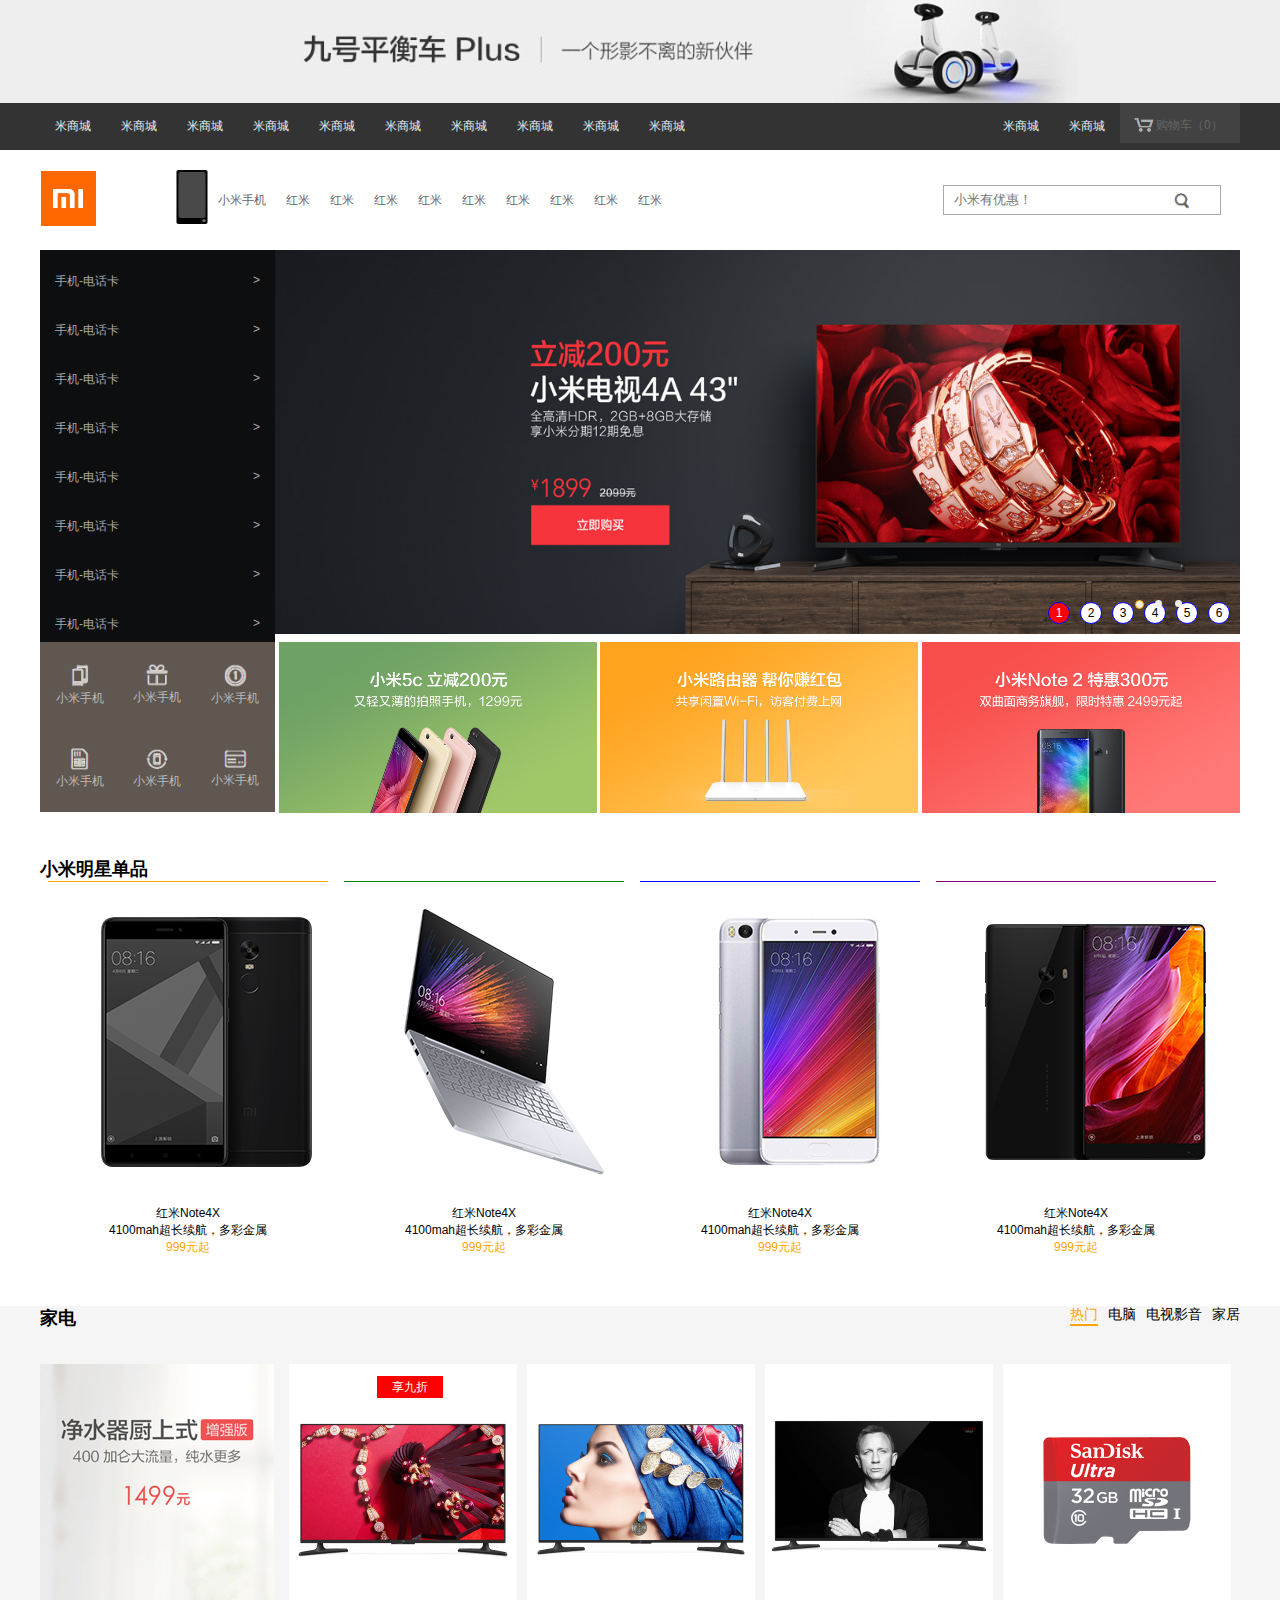
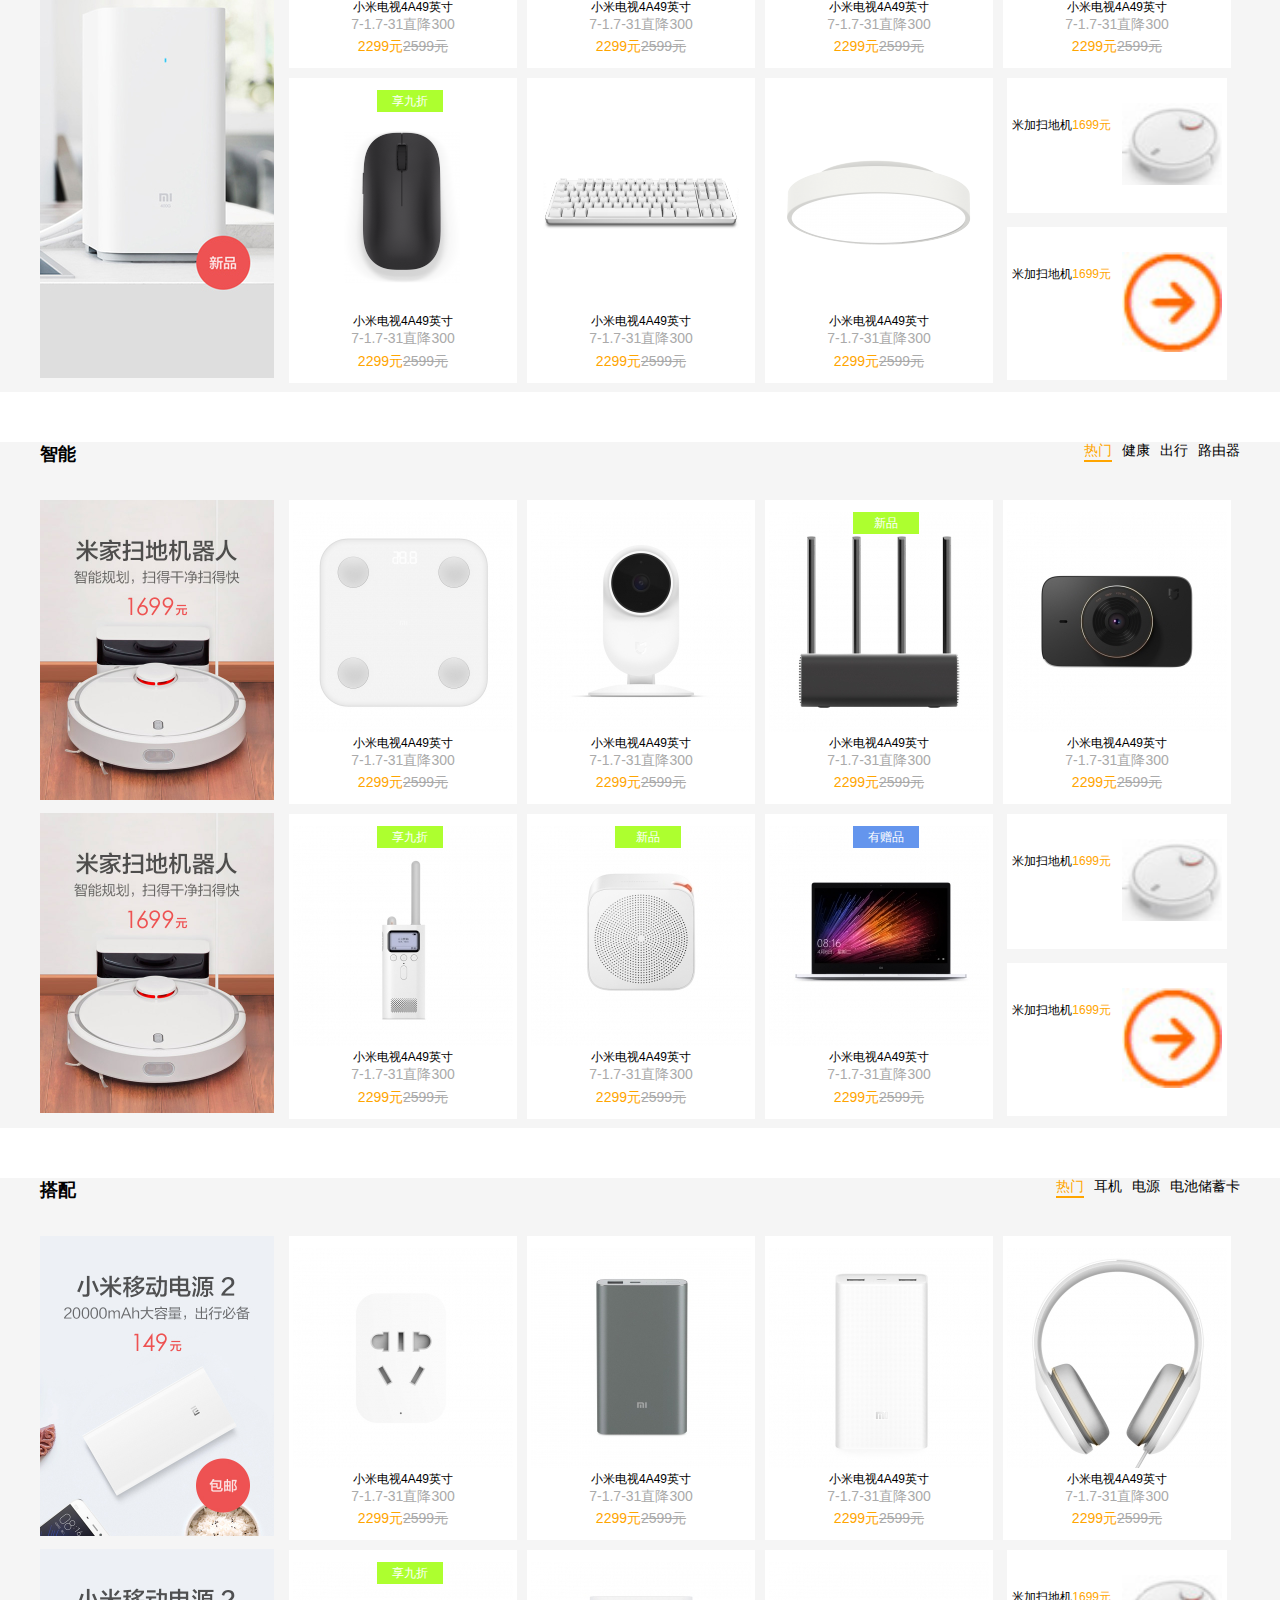
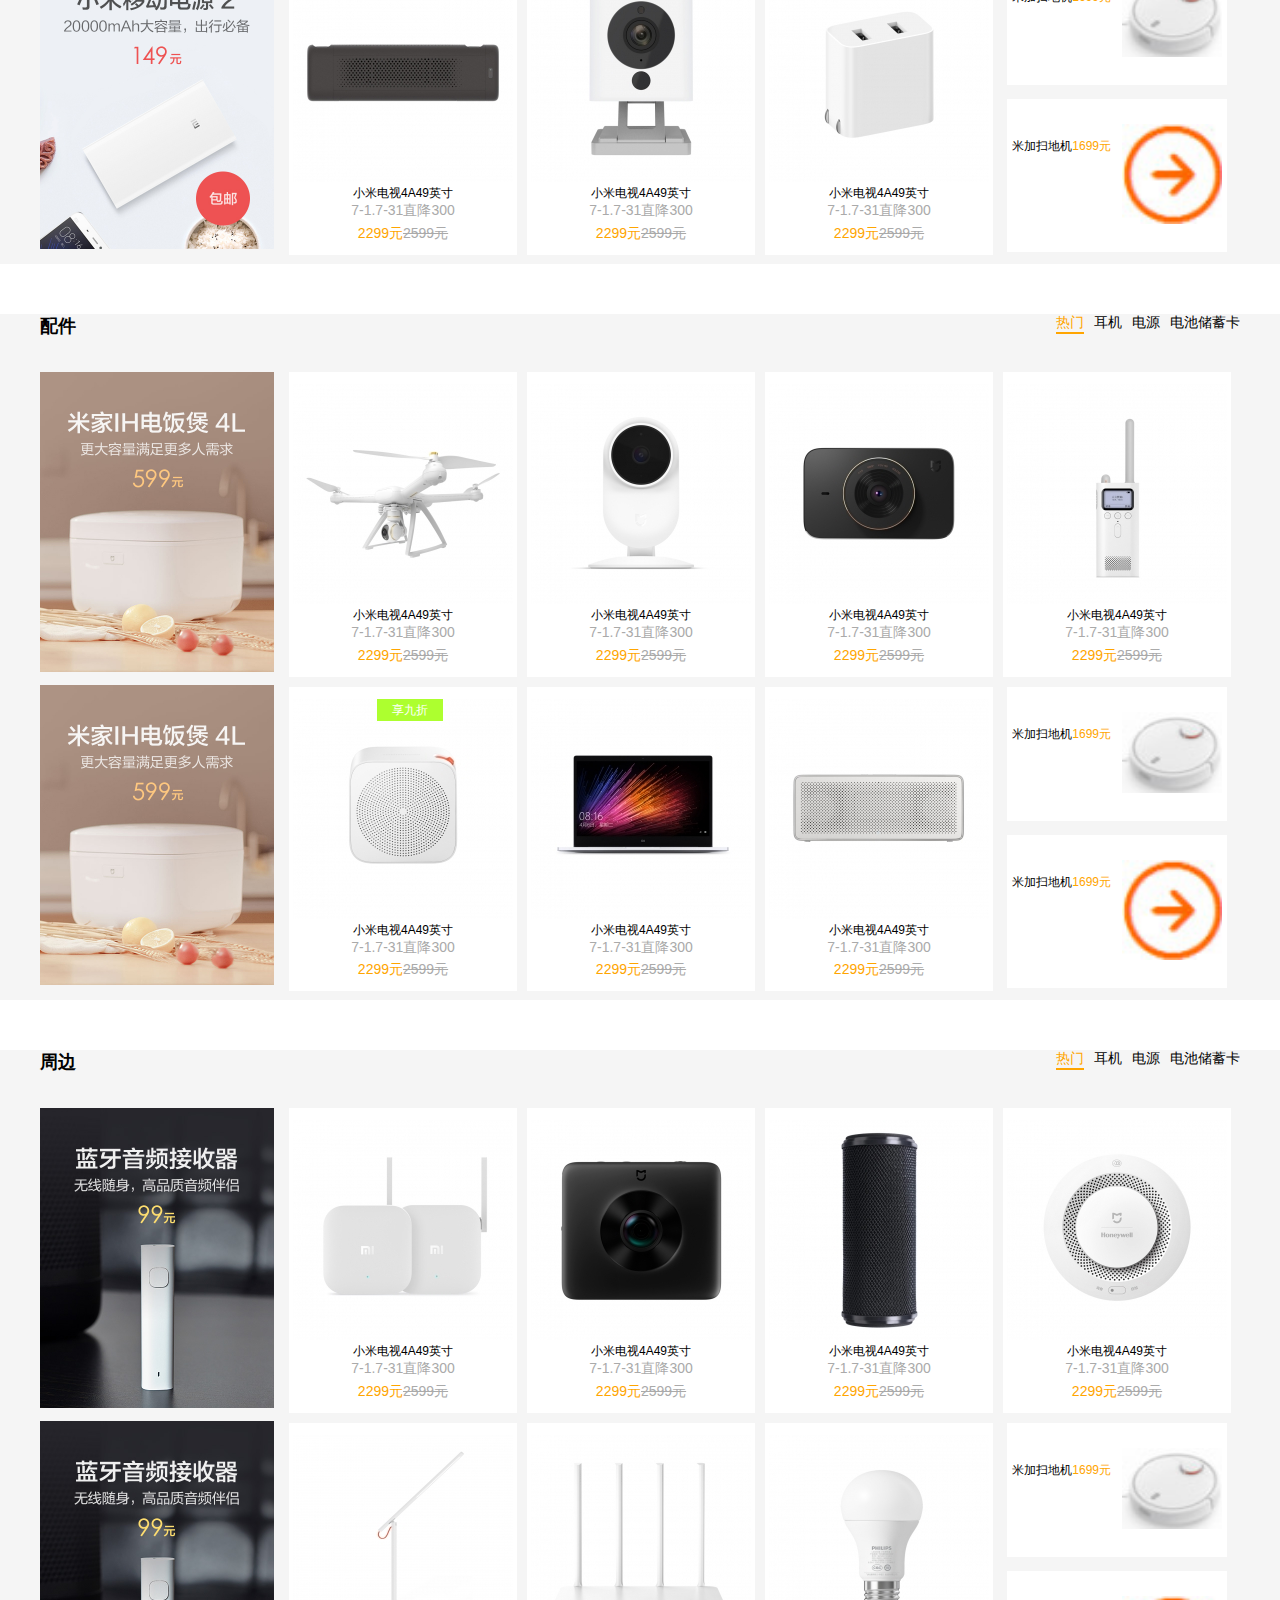
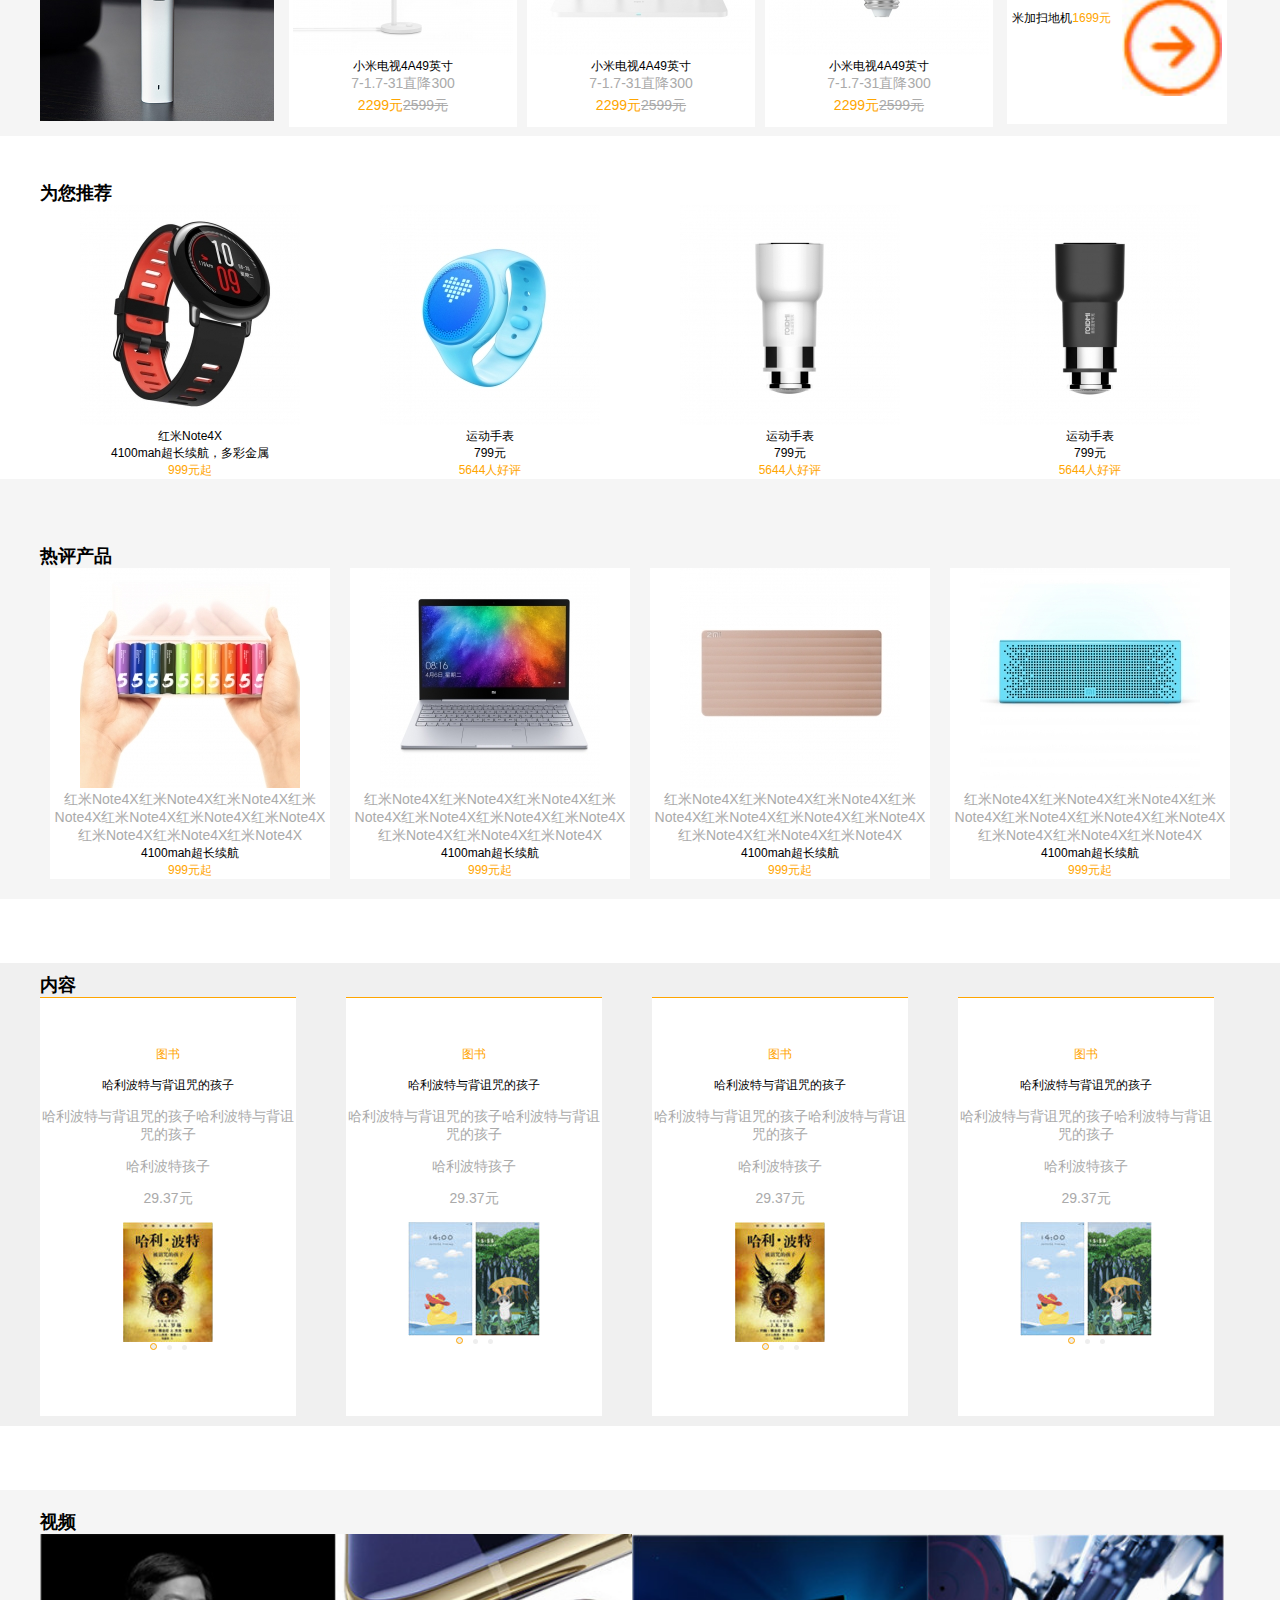
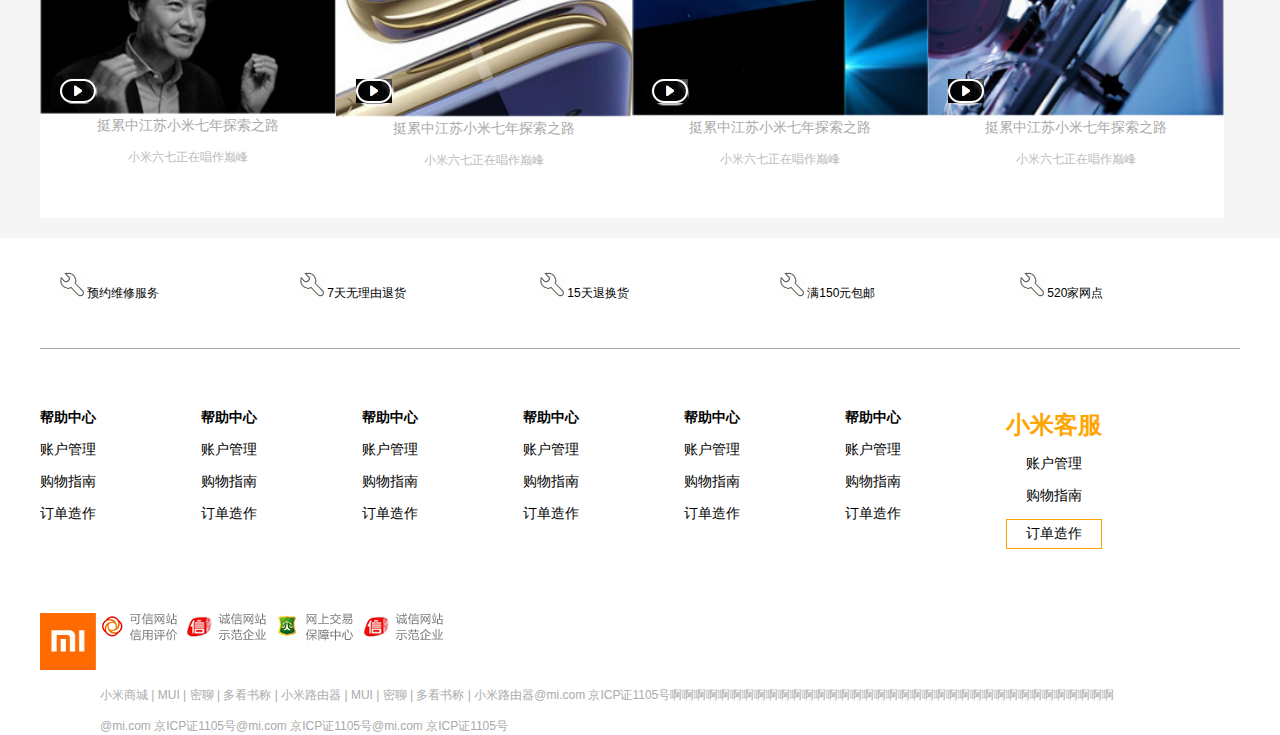
<file: item-code.html>
<!DOCTYPE html>
<html>
	<head>
		<meta charset="UTF-8">
		<title>item</title>
		<link rel="stylesheet" href="item-code.css" />
		<link rel="stylesheet" type="text/css" href="base.css"/>
		<script src="jquery-2.1.4.min.js"></script>
		<script src="xiaomi.js"></script>
		<style type="text/css">
			.yuan:after{
				display: block;
				clear: both;
				content: '';
				position: relative;
			}
			.sw:after{
				display: block;
				clear: both;
				content: '';
			}
			.car{
				width: 120px;
				height: 40px;
				float: right;
				background: #424242;
			}
			.car img,p{
				float: left;
				margin-top: 14px;
			}
			.car img{
				margin-left: 14px;
			}
			.car:after{
				display: block;
				clear: both;
				content: '';
			}
		</style>
	</head>
	<body>
		<div class="header">
			<a href=""><img src="img/tou.jpg" alt="" style="vertical-align: top;"/></a>
		</div>
		<nav class="nav">
			<div class="nav-a">
				<ul class="nav-ul">
					<li class="nav-ul-li">米商城</li>
					<li class="nav-ul-li">米商城</li>
					<li class="nav-ul-li">米商城</li>
					<li class="nav-ul-li">米商城</li>
					<li class="nav-ul-li">米商城</li>
					<li class="nav-ul-li">米商城</li>
					<li class="nav-ul-li">米商城</li>
					<li class="nav-ul-li">米商城</li>
					<li class="nav-ul-li">米商城</li>
					<li class="nav-ul-li">米商城</li>
					<a href="#">
								<div class="car">
									<img src="img/未标题-2.png"/>
									<p>购物车（0）</p>
									<div id="car_content" style="height: 0px;width:0px ;background-color: #424242;z-index: 999"></div>
								</div>
					</a>
					<li class="nav-ul-lia">米商城</li>
					<li class="nav-ul-lia">米商城</li>
					
				</ul>
			</div>
		</nav>
		<div class="logo">
			<div class="logo-a">
				<div class="logo-img">
					<img class="logo-img-a" src="img/logo.jpg" alt="" />
					<img class="logo-img-b" src="img/logoa.jpg" alt="" />
				</div>
				<div class="logo-ul">
					<ul class="logo-ul-t">
						<li class="logo-ul-li"><a href="">小米手机</a></li>
						<li class="logo-ul-li"><a href="">红米</a></li>
						<li class="logo-ul-li"><a href="">红米</a></li>
						<li class="logo-ul-li"><a href="">红米</a></li>
						<li class="logo-ul-li"><a href="">红米</a></li>
						<li class="logo-ul-li"><a href="">红米</a></li>
						<li class="logo-ul-li"><a href="">红米</a></li>
						<li class="logo-ul-li"><a href="">红米</a></li>
						<li class="logo-ul-li"><a href="">红米</a></li>
						<li class="logo-ul-li"><a href="">红米</a></li>
					</ul>
				</div>
				<div class="logo-inp">
					<input type="search" placeholder="小米有优惠！"/>
					<img src="img/fdj.jpg" alt="" />
				</div>
			</div>
		</div>
		<div class="banner">
			<div class="banner-a">
				<div class="banner-left">
					<ul class="banner-ul">
						<li class="banner-ul-li"><a href="">
							<p class="banner-p-a">手机-电话卡</p><p class="banner-p-b">></p></a>
			                 <div class="banner_menu_content" style="width: 240px;height: 383px;display: none;z-index: 610;position: absolute;left: 310px;top:249px;background: #fff; ">aaaaaaaaaaa</div>
						</li>
						<li class="banner-ul-li"><a href="">
							<p class="banner-p-a">手机-电话卡</p><p class="banner-p-b">></p></a>
							<div class="banner_menu_content" style="width: 240px;height: 383px;display: none;z-index: 610;position: absolute;left: 310px;top:249px;background: #fff; ">bbbbbbbbbbb</div>
						</li>
						<li class="banner-ul-li"><a href="">
							<p class="banner-p-a">手机-电话卡</p><p class="banner-p-b">></p></a>
							<div class="banner_menu_content" style="width: 240px;height: 383px;display: none;z-index: 610;position: absolute;left: 310px;top:249px;background: #fff; ">ccccccccc</div>
						</li>
						<li class="banner-ul-li"><a href="">
							<p class="banner-p-a">手机-电话卡</p><p class="banner-p-b">></p></a>
							<div class="banner_menu_content" style="width: 240px;height: 383px;display: none;z-index: 610;position: absolute;left: 310px;top:249px;background: #fff; ">ddddddddddddd</div>
						</li>
						<li class="banner-ul-li"><a href="">
							<p class="banner-p-a">手机-电话卡</p><p class="banner-p-b">></p></a>
							<div class="banner_menu_content" style="width: 240px;height: 383px;display: none;z-index: 610;position: absolute;left: 310px;top:249px;background: #fff; ">eeeeeeeeeee</div>
						</li>
						<li class="banner-ul-li"><a href="">
							<p class="banner-p-a">手机-电话卡</p><p class="banner-p-b">></p></a>
							<div class="banner_menu_content" style="width: 240px;height: 383px;display: none;z-index: 610;position: absolute;left: 310px;top:249px;background: #fff; ">fffffffffffffffff</div>
						</li>
						<li class="banner-ul-li"><a href="">
							<p class="banner-p-a">手机-电话卡</p><p class="banner-p-b">></p></a>
							<div class="banner_menu_content" style="width: 240px;height: 383px;display: none;z-index: 610;position: absolute;left: 310px;top:249px;background: #fff; ">ggggggggggggg</div>
						</li>
						<li class="banner-ul-li"><a href="">
							<p class="banner-p-a">手机-电话卡</p><p class="banner-p-b">></p></a>
							<div class="banner_menu_content" style="width: 240px;height: 383px;display: none;z-index: 610;position: absolute;left: 310px;top:249px;background: #fff; ">hhhhhhhhhhhhh</div>
						</li>
					</ul>
				</div>
				<div class="banner-right">
					<div class="box">
						<ul id="ul1">
					    	<li><a href="#"><img src="img/img1 (112).jpg"/></a></li>
					    	<li><a href="#"><img src="img/img1 (112).jpg"/></a></li>
					    	<li><a href="#"><img src="img/img1 (112).jpg"/></a></li>
					    	<li><a href="#"><img src="img/img1 (112).jpg"/></a></li>
					    	<li><a href="#"><img src="img/img1 (112).jpg"/></a></li>
					    	<li><a href="#"><img src="img/img1 (112).jpg"/></a></li>
					    </ul>
					    <ol id="ol1">
					    	<li class="active">1</li>
					    	<li>2</li>
					    	<li>3</li>
					    	<li>4</li>
					    	<li>5</li>
					    	<li>6</li>
					    </ol>
					</div>
					<ul class="sw">
						<a href=""><li class="sw-li" style="width:7px;height:7px;background: #eee;border-radius: 5px;float:left;position: absolute;left: 860px;top:350px;border:1px solid orange;"></li></a>
						<a href=""><li class="sw-li" style="width:7px;height:7px;background: #eee;border-radius: 5px;float:left;position: absolute;left: 880px;top:350px;"></li></a>
						<a href=""><li class="sw-li" style="width:7px;height:7px;background: #eee;border-radius: 5px;float:left;position: absolute;left: 900px;top:350px;"></li></a>
					</ul>
				</div>
			</div>
		</div>
		<div class="mi">
			<div class="mi-aa">
				<div class="mi-a">
					<table>
						<tr>
							<td>
								<figure>
									<img src="img/mi5c.jpg" alt="" />
									<figcaption>小米手机</figcaption>
								</figure>
							</td>
							<td>
								<figure>
									<img src="img/mi6c.jpg" alt="" />
									<figcaption>小米手机</figcaption>
								</figure>
							</td>
							<td>
								<figure>
									<img src="img/mi7c.jpg" alt="" />
									<figcaption>小米手机</figcaption>
								</figure>
							</td>
						</tr>
						<tr>
							<td>
								<figure>
									<img src="img/mi8c.jpg" alt="" />
									<figcaption>小米手机</figcaption>
								</figure>
							</td>
							<td>
								<figure>
									<img src="img/mi9c.jpg" alt="" />
									<figcaption>小米手机</figcaption>
								</figure>
							</td>
							<td>
								<figure>
									<img src="img/mi10c.jpg" alt="" />
									<figcaption>小米手机</figcaption>
								</figure>
							</td>
						</tr>
					</table>
				</div>
				<div class="mi-b">
					<img src="img/img1 (10).jpg" alt="" />
				</div>
				<div class="mi-b">
					<img src="img/img1 (13).jpg" alt="" />
				</div>
				<div class="mi-b">
					<img src="img/img1 (6).jpg" alt="" />
				</div>
			</div>
		</div>
		
		<div class="mistar">
			<div class="mistar-a">
				<h2>小米明星单品</h2>
				<div class="mistar-b">
					<figure class="mistar-fig">
						<img src="img/img1 (26).png" alt="" />
						<figcaption class="figa">红米Note4X</figcaption>
						<figcaption class="figb">4100mah超长续航，多彩金属</figcaption>
						<figcaption class="figc">999元起</figcaption>
					</figure>
					<figure class="mistar-figa">
						<img src="img/img1 (2).png" alt="" />
						<figcaption class="figa">红米Note4X</figcaption>
						<figcaption class="figb">4100mah超长续航，多彩金属</figcaption>
						<figcaption class="figc">999元起</figcaption>
					</figure>
					<figure class="mistar-figb">
						<img src="img/img1 (32).png" alt="" />
						<figcaption class="figa">红米Note4X</figcaption>
						<figcaption class="figb">4100mah超长续航，多彩金属</figcaption>
						<figcaption class="figc">999元起</figcaption>
					</figure>
					<figure class="mistar-figc">
						<img src="img/img1 (29).png" alt="" />
						<figcaption class="figa">红米Note4X</figcaption>
						<figcaption class="figb">4100mah超长续航，多彩金属</figcaption>
						<figcaption class="figc">999元起</figcaption>
					</figure>
				</div>
			</div>
		</div>
		
		<div class="jiadian">
			<div class="jiadian-a">
				<div class="jiadian-p">
					<h2>家电</h2>
					<ul class="jiadian-ul">
						<li class="jiadian-li">家居</li>
						<li class="jiadian-li">电视影音</li>
						<li class="jiadian-li">电脑</li>
						<li class="jiadian-lia">热门</li>
					</ul>
				</div>
				<div class="jiadian-contant">
					<div class="jiadian-left">
						<img src="img/img1 (7).jpg" alt="" />
					</div>
					<div class="jiadian-right">
						<ul>
							<li>
								<div class="xiang">享九折</div>
								<figure>
									<img src="img/img1 (9).png" alt="" />
									<figcaption class="jiadian-fa">小米电视4A49英寸</figcaption>
									<figcaption class="jiadian-fb">7-1.7-31直降300</figcaption>
									<figcaption class="jiadian-fc">2299元<s>2599元</s></figcaption>
								</figure>
							</li>
							<li>
								<figure>
									<img src="img/img1 (10).png" alt="" />
									<figcaption class="jiadian-fa">小米电视4A49英寸</figcaption>
									<figcaption class="jiadian-fb">7-1.7-31直降300</figcaption>
									<figcaption class="jiadian-fc">2299元<s>2599元</s></figcaption>
								</figure>
							</li>
							<li>
								<figure>
									<img src="img/img1 (11).png" alt="" />
									<figcaption class="jiadian-fa">小米电视4A49英寸</figcaption>
									<figcaption class="jiadian-fb">7-1.7-31直降300</figcaption>
									<figcaption class="jiadian-fc">2299元<s>2599元</s></figcaption>
								</figure>
							</li>
							<li>
								<figure>
									<img src="img/img1 (12).png" alt="" />
									<figcaption class="jiadian-fa">小米电视4A49英寸</figcaption>
									<figcaption class="jiadian-fb">7-1.7-31直降300</figcaption>
									<figcaption class="jiadian-fc">2299元<s>2599元</s></figcaption>
								</figure>
							</li>
						</ul>
						<ul>
							<li>
								<div class="xianga">享九折</div>
								<figure>
									<img src="img/img1 (14).png" alt="" />
									<figcaption class="jiadian-fa">小米电视4A49英寸</figcaption>
									<figcaption class="jiadian-fb">7-1.7-31直降300</figcaption>
									<figcaption class="jiadian-fc">2299元<s>2599元</s></figcaption>
								</figure>
							</li>
							<li>
								<figure>
									<img src="img/img1 (15).png" alt="" />
									<figcaption class="jiadian-fa">小米电视4A49英寸</figcaption>
									<figcaption class="jiadian-fb">7-1.7-31直降300</figcaption>
									<figcaption class="jiadian-fc">2299元<s>2599元</s></figcaption>
								</figure>
							</li>
							<li>
								<figure>
									<img src="img/img1 (16).png" alt="" />
									<figcaption class="jiadian-fa">小米电视4A49英寸</figcaption>
									<figcaption class="jiadian-fb">7-1.7-31直降300</figcaption>
									<figcaption class="jiadian-fc">2299元<s>2599元</s></figcaption>
								</figure>
							</li>
							<li style="background: #f5f5f5;">
								<div style="width:220px;display: flex;justify-content: space-around;background: white;padding:25px 0px;margin-top:-12px;">
									<div>
										<p>米加扫地机</p>
										<p style="color: orange;">1699元</p>
									</div>
									<div style="width:100px;">
										<img src="img/zya.jpg" alt="" style="width: 100%;"/>
									</div>
								</div>
								
								<div style="width:220px;display: flex;justify-content: space-around;margin-top:14px;background: white;padding:25px 0px;">
									<div>
										<p>米加扫地机</p>
										<p style="color: orange;">1699元</p>
									</div>
									<div style="width:100px;">
										<img src="img/zy.jpg" alt="" style="width: 100%;"/>
									</div>
								</div>
							</li>
						</ul>
					</div>
				</div>
			</div>
		</div>
		
		<div class="jiadian">
			<div class="jiadian-a">
				<div class="jiadian-p">
					<h2>智能</h2>
					<ul class="jiadian-ul">
						<li class="jiadian-li">路由器</li>
						<li class="jiadian-li">出行</li>
						<li class="jiadian-li">健康</li>
						<li class="jiadian-lia">热门</li>
					</ul>
				</div>
				<div class="jiadian-contant">
					<div class="jiadian-left">
						<ul>
							<li><img src="img/img1 (3).jpg" alt="" /></li>
							<li style="margin-top:10px;"><img src="img/img1 (3).jpg" alt="" /></li>
						</ul>
					</div>
					<div class="jiadian-right">
						<ul>
							<li>
								<figure>
									<img src="img/img1 (64).jpg" alt="" />
									<figcaption class="jiadian-fa">小米电视4A49英寸</figcaption>
									<figcaption class="jiadian-fb">7-1.7-31直降300</figcaption>
									<figcaption class="jiadian-fc">2299元<s>2599元</s></figcaption>
								</figure>
							</li>
							<li>
								<figure>
									<img src="img/img1 (65).jpg" alt="" />
									<figcaption class="jiadian-fa">小米电视4A49英寸</figcaption>
									<figcaption class="jiadian-fb">7-1.7-31直降300</figcaption>
									<figcaption class="jiadian-fc">2299元<s>2599元</s></figcaption>
								</figure>
							</li>
							<li>
								<div class="xiangb">新品</div>
								<figure>
									<img src="img/img1 (66).jpg" alt="" />
									<figcaption class="jiadian-fa">小米电视4A49英寸</figcaption>
									<figcaption class="jiadian-fb">7-1.7-31直降300</figcaption>
									<figcaption class="jiadian-fc">2299元<s>2599元</s></figcaption>
								</figure>
							</li>
							<li>
								<figure>
									<img src="img/img1 (68).jpg" alt="" />
									<figcaption class="jiadian-fa">小米电视4A49英寸</figcaption>
									<figcaption class="jiadian-fb">7-1.7-31直降300</figcaption>
									<figcaption class="jiadian-fc">2299元<s>2599元</s></figcaption>
								</figure>
							</li>
						</ul>
						<ul>
							<li>
								<div class="xianga">享九折</div>
								<figure>
									<img src="img/img1 (69).jpg" alt="" />
									<figcaption class="jiadian-fa">小米电视4A49英寸</figcaption>
									<figcaption class="jiadian-fb">7-1.7-31直降300</figcaption>
									<figcaption class="jiadian-fc">2299元<s>2599元</s></figcaption>
								</figure>
							</li>
							<li>
								<div class="xiangc">新品</div>
								<figure>
									<img src="img/img1 (70).jpg" alt="" />
									<figcaption class="jiadian-fa">小米电视4A49英寸</figcaption>
									<figcaption class="jiadian-fb">7-1.7-31直降300</figcaption>
									<figcaption class="jiadian-fc">2299元<s>2599元</s></figcaption>
								</figure>
							</li>
							<li>
								<div class="xiangd">有赠品</div>
								<figure>
									<img src="img/img1 (71).jpg" alt="" />
									<figcaption class="jiadian-fa">小米电视4A49英寸</figcaption>
									<figcaption class="jiadian-fb">7-1.7-31直降300</figcaption>
									<figcaption class="jiadian-fc">2299元<s>2599元</s></figcaption>
								</figure>
							</li>
							<li style="background: #f5f5f5;">
								<div style="width:220px;display: flex;justify-content: space-around;background: white;padding:25px 0px;margin-top:-12px;">
									<div>
										<p>米加扫地机</p>
										<p style="color: orange;">1699元</p>
									</div>
									<div style="width:100px;">
										<img src="img/zya.jpg" alt="" style="width: 100%;"/>
									</div>
								</div>
								
								<div style="width:220px;display: flex;justify-content: space-around;margin-top:14px;background: white;padding:25px 0px;">
									<div>
										<p>米加扫地机</p>
										<p style="color: orange;">1699元</p>
									</div>
									<div style="width:100px;">
										<a href=""><img src="img/zy.jpg" alt="" style="width: 100%;"/></a>
									</div>
								</div>
							</li>
						</ul>
					</div>
				</div>
			</div>
		</div>
		
		<div class="jiadian">
			<div class="jiadian-a">
				<div class="jiadian-p">
					<h2>搭配</h2>
					<ul class="jiadian-ul">
						<li class="jiadian-li">电池储蓄卡</li>
						<li class="jiadian-li">电源</li>
						<li class="jiadian-li">耳机</li>
						<li class="jiadian-lia">热门</li>
					</ul>
				</div>
				<div class="jiadian-contant">
					<div class="jiadian-left">
						<ul>
							<li><img src="img/img1 (5).jpg" alt="" /></li>
							<li style="margin-top:10px;"><img src="img/img1 (5).jpg" alt="" /></li>
						</ul>
					</div>
					<div class="jiadian-right">
						<ul>
							<li>
								<figure>
									<img src="img/img1 (54).jpg" alt="" />
									<figcaption class="jiadian-fa">小米电视4A49英寸</figcaption>
									<figcaption class="jiadian-fb">7-1.7-31直降300</figcaption>
									<figcaption class="jiadian-fc">2299元<s>2599元</s></figcaption>
								</figure>
							</li>
							<li>
								<figure>
									<img src="img/img1 (55).jpg" alt="" />
									<figcaption class="jiadian-fa">小米电视4A49英寸</figcaption>
									<figcaption class="jiadian-fb">7-1.7-31直降300</figcaption>
									<figcaption class="jiadian-fc">2299元<s>2599元</s></figcaption>
								</figure>
							</li>
							<li>
								
								<figure>
									<img src="img/img1 (56).jpg" alt="" />
									<figcaption class="jiadian-fa">小米电视4A49英寸</figcaption>
									<figcaption class="jiadian-fb">7-1.7-31直降300</figcaption>
									<figcaption class="jiadian-fc">2299元<s>2599元</s></figcaption>
								</figure>
							</li>
							<li>
								<figure>
									<img src="img/img1 (57).jpg" alt="" />
									<figcaption class="jiadian-fa">小米电视4A49英寸</figcaption>
									<figcaption class="jiadian-fb">7-1.7-31直降300</figcaption>
									<figcaption class="jiadian-fc">2299元<s>2599元</s></figcaption>
								</figure>
							</li>
						</ul>
						<ul>
							<li>
								<div class="xianga">享九折</div>
								<figure>
									<img src="img/img1 (59).jpg" alt="" />
									<figcaption class="jiadian-fa">小米电视4A49英寸</figcaption>
									<figcaption class="jiadian-fb">7-1.7-31直降300</figcaption>
									<figcaption class="jiadian-fc">2299元<s>2599元</s></figcaption>
								</figure>
							</li>
							<li>
								
								<figure>
									<img src="img/img1 (61).jpg" alt="" />
									<figcaption class="jiadian-fa">小米电视4A49英寸</figcaption>
									<figcaption class="jiadian-fb">7-1.7-31直降300</figcaption>
									<figcaption class="jiadian-fc">2299元<s>2599元</s></figcaption>
								</figure>
							</li>
							<li>
								
								<figure>
									<img src="img/img1 (62).jpg" alt="" />
									<figcaption class="jiadian-fa">小米电视4A49英寸</figcaption>
									<figcaption class="jiadian-fb">7-1.7-31直降300</figcaption>
									<figcaption class="jiadian-fc">2299元<s>2599元</s></figcaption>
								</figure>
							</li>
							<li style="background: #f5f5f5;">
								<div style="width:220px;display: flex;justify-content: space-around;background: white;padding:25px 0px;margin-top:-12px;">
									<div>
										<p>米加扫地机</p>
										<p style="color: orange;">1699元</p>
									</div>
									<div style="width:100px;">
										<img src="img/zya.jpg" alt="" style="width: 100%;"/>
									</div>
								</div>
								
								<div style="width:220px;display: flex;justify-content: space-around;margin-top:14px;background: white;padding:25px 0px;">
									<div>
										<p>米加扫地机</p>
										<p style="color: orange;">1699元</p>
									</div>
									<div style="width:100px;">
										<a href=""><img src="img/zy.jpg" alt="" style="width: 100%;"/></a>
									</div>
								</div>
							</li>
						</ul>
					</div>
				</div>
			</div>
		</div>
		
		<div class="jiadian">
			<div class="jiadian-a">
				<div class="jiadian-p">
					<h2>配件</h2>
					<ul class="jiadian-ul">
						<li class="jiadian-li">电池储蓄卡</li>
						<li class="jiadian-li">电源</li>
						<li class="jiadian-li">耳机</li>
						<li class="jiadian-lia">热门</li>
					</ul>
				</div>
				<div class="jiadian-contant">
					<div class="jiadian-left">
						<ul>
							<li><img src="img/img1 (4).jpg" alt="" /></li>
							<li style="margin-top:10px;"><img src="img/img1 (4).jpg" alt="" /></li>
						</ul>
					</div>
					<div class="jiadian-right">
						<ul>
							<li>
								<figure>
									<img src="img/img1 (63).jpg" alt="" />
									<figcaption class="jiadian-fa">小米电视4A49英寸</figcaption>
									<figcaption class="jiadian-fb">7-1.7-31直降300</figcaption>
									<figcaption class="jiadian-fc">2299元<s>2599元</s></figcaption>
								</figure>
							</li>
							<li>
								<figure>
									<img src="img/img1 (65).jpg" alt="" />
									<figcaption class="jiadian-fa">小米电视4A49英寸</figcaption>
									<figcaption class="jiadian-fb">7-1.7-31直降300</figcaption>
									<figcaption class="jiadian-fc">2299元<s>2599元</s></figcaption>
								</figure>
							</li>
							<li>
								
								<figure>
									<img src="img/img1 (68).jpg" alt="" />
									<figcaption class="jiadian-fa">小米电视4A49英寸</figcaption>
									<figcaption class="jiadian-fb">7-1.7-31直降300</figcaption>
									<figcaption class="jiadian-fc">2299元<s>2599元</s></figcaption>
								</figure>
							</li>
							<li>
								<figure>
									<img src="img/img1 (69).jpg" alt="" />
									<figcaption class="jiadian-fa">小米电视4A49英寸</figcaption>
									<figcaption class="jiadian-fb">7-1.7-31直降300</figcaption>
									<figcaption class="jiadian-fc">2299元<s>2599元</s></figcaption>
								</figure>
							</li>
						</ul>
						<ul>
							<li>
								<div class="xianga">享九折</div>
								<figure>
									<img src="img/img1 (70).jpg" alt="" />
									<figcaption class="jiadian-fa">小米电视4A49英寸</figcaption>
									<figcaption class="jiadian-fb">7-1.7-31直降300</figcaption>
									<figcaption class="jiadian-fc">2299元<s>2599元</s></figcaption>
								</figure>
							</li>
							<li>
								
								<figure>
									<img src="img/img1 (71).jpg" alt="" />
									<figcaption class="jiadian-fa">小米电视4A49英寸</figcaption>
									<figcaption class="jiadian-fb">7-1.7-31直降300</figcaption>
									<figcaption class="jiadian-fc">2299元<s>2599元</s></figcaption>
								</figure>
							</li>
							<li>
								
								<figure>
									<img src="img/img1 (73).jpg" alt="" />
									<figcaption class="jiadian-fa">小米电视4A49英寸</figcaption>
									<figcaption class="jiadian-fb">7-1.7-31直降300</figcaption>
									<figcaption class="jiadian-fc">2299元<s>2599元</s></figcaption>
								</figure>
							</li>
							<li style="background: #f5f5f5;">
								<div style="width:220px;display: flex;justify-content: space-around;background: white;padding:25px 0px;margin-top:-12px;">
									<div>
										<p>米加扫地机</p>
										<p style="color: orange;">1699元</p>
									</div>
									<div style="width:100px;">
										<img src="img/zya.jpg" alt="" style="width: 100%;"/>
									</div>
								</div>
								
								<div style="width:220px;display: flex;justify-content: space-around;margin-top:14px;background: white;padding:25px 0px;">
									<div>
										<p>米加扫地机</p>
										<p style="color: orange;">1699元</p>
									</div>
									<div style="width:100px;">
										<a href=""><img src="img/zy.jpg" alt="" style="width: 100%;"/></a>
									</div>
								</div>
							</li>
						</ul>
					</div>
				</div>
			</div>
		</div>
		
		<div class="jiadian">
			<div class="jiadian-a">
				<div class="jiadian-p">
					<h2>周边</h2>
					<ul class="jiadian-ul">
						<li class="jiadian-li">电池储蓄卡</li>
						<li class="jiadian-li">电源</li>
						<li class="jiadian-li">耳机</li>
						<li class="jiadian-lia">热门</li>
					</ul>
				</div>
				<div class="jiadian-contant">
					<div class="jiadian-left">
						<ul>
							<li><img src="img/img1 (11).jpg" alt="" /></li>
							<li style="margin-top:10px;"><img src="img/img1 (11).jpg" alt="" /></li>
						</ul>
					</div>
					<div class="jiadian-right">
						<ul>
							<li>
								<figure>
									<img src="img/img1 (74).jpg" alt="" />
									<figcaption class="jiadian-fa">小米电视4A49英寸</figcaption>
									<figcaption class="jiadian-fb">7-1.7-31直降300</figcaption>
									<figcaption class="jiadian-fc">2299元<s>2599元</s></figcaption>
								</figure>
							</li>
							<li>
								<figure>
									<img src="img/img1 (75).jpg" alt="" />
									<figcaption class="jiadian-fa">小米电视4A49英寸</figcaption>
									<figcaption class="jiadian-fb">7-1.7-31直降300</figcaption>
									<figcaption class="jiadian-fc">2299元<s>2599元</s></figcaption>
								</figure>
							</li>
							<li>
								
								<figure>
									<img src="img/img1 (76).jpg" alt="" />
									<figcaption class="jiadian-fa">小米电视4A49英寸</figcaption>
									<figcaption class="jiadian-fb">7-1.7-31直降300</figcaption>
									<figcaption class="jiadian-fc">2299元<s>2599元</s></figcaption>
								</figure>
							</li>
							<li>
								<figure>
									<img src="img/img1 (80).jpg" alt="" />
									<figcaption class="jiadian-fa">小米电视4A49英寸</figcaption>
									<figcaption class="jiadian-fb">7-1.7-31直降300</figcaption>
									<figcaption class="jiadian-fc">2299元<s>2599元</s></figcaption>
								</figure>
							</li>
						</ul>
						<ul>
							<li>
								
								<figure>
									<img src="img/img1 (81).jpg" alt="" />
									<figcaption class="jiadian-fa">小米电视4A49英寸</figcaption>
									<figcaption class="jiadian-fb">7-1.7-31直降300</figcaption>
									<figcaption class="jiadian-fc">2299元<s>2599元</s></figcaption>
								</figure>
							</li>
							<li>
								
								<figure>
									<img src="img/img1 (82).jpg" alt="" />
									<figcaption class="jiadian-fa">小米电视4A49英寸</figcaption>
									<figcaption class="jiadian-fb">7-1.7-31直降300</figcaption>
									<figcaption class="jiadian-fc">2299元<s>2599元</s></figcaption>
								</figure>
							</li>
							<li>
								
								<figure>
									<img src="img/img1 (83).jpg" alt="" />
									<figcaption class="jiadian-fa">小米电视4A49英寸</figcaption>
									<figcaption class="jiadian-fb">7-1.7-31直降300</figcaption>
									<figcaption class="jiadian-fc">2299元<s>2599元</s></figcaption>
								</figure>
							</li>
							<li style="background: #f5f5f5;">
								<div style="width:220px;display: flex;justify-content: space-around;background: white;padding:25px 0px;margin-top:-12px;">
									<div>
										<p>米加扫地机</p>
										<p style="color: orange;">1699元</p>
									</div>
									<div style="width:100px;">
										<img src="img/zya.jpg" alt="" style="width: 100%;"/>
									</div>
								</div>
								
								<div style="width:220px;display: flex;justify-content: space-around;margin-top:14px;background: white;padding:25px 0px;">
									<div>
										<p>米加扫地机</p>
										<p style="color: orange;">1699元</p>
									</div>
									<div style="width:100px;">
										<a href=""><img src="img/zy.jpg" alt="" style="width: 100%;"/></a>
									</div>
								</div>
							</li>
						</ul>
					</div>
				</div>
			</div>
		</div>
		
		<div class="mistara">
			<div class="mistara-a">
				<h2>为您推荐</h2>
				<div class="mistara-b">
					<figure class="mistara-fig">
						<img src="img/img1 (45).jpg" alt="" />
						<figcaption class="figa">红米Note4X</figcaption>
						<figcaption class="figb">4100mah超长续航，多彩金属</figcaption>
						<figcaption class="figc">999元起</figcaption>
					</figure>
					<figure class="mistara-figa">
						<img src="img/img1 (48).jpg" alt="" />
						<figcaption class="figa">运动手表</figcaption>
						<figcaption class="figb">799元</figcaption>
						<figcaption class="figc">5644人好评</figcaption>
					</figure>
					<figure class="mistara-figb">
						<img src="img/img1 (50).jpg" alt="" />
						<figcaption class="figa">运动手表</figcaption>
						<figcaption class="figb">799元</figcaption>
						<figcaption class="figc">5644人好评</figcaption>
					</figure>
					<figure class="mistara-figc">
						<img src="img/img1 (51).jpg" alt="" />
						<figcaption class="figa">运动手表</figcaption>
						<figcaption class="figb">799元</figcaption>
						<figcaption class="figc">5644人好评</figcaption>
					</figure>
				</div>
			</div>
		</div>
		
		<div class="mistara" style="background: #f5f5f5;padding:20px 0px;">
			<div class="mistara-a">
				<h2>热评产品</h2>
				<div class="mistara-b">
					<figure class="mistara-fig" style="background: white;text-align: center;">
						<img src="img/img1 (104).jpg" alt="" />
						<figcaption class="figa" style="color:#aaa;font-size: 14px;">红米Note4X红米Note4X红米Note4X红米Note4X红米Note4X红米Note4X红米Note4X红米Note4X红米Note4X红米Note4X</figcaption>
						<figcaption class="figb">4100mah超长续航</figcaption>
						<figcaption class="figc">999元起</figcaption>
					</figure>
					<figure class="mistara-figa" style="background: white;text-align: center;">
						<img src="img/img1 (85).jpg" alt="" />
						<figcaption class="figa" style="color:#aaa;font-size: 14px;">红米Note4X红米Note4X红米Note4X红米Note4X红米Note4X红米Note4X红米Note4X红米Note4X红米Note4X红米Note4X</figcaption>
						<figcaption class="figb">4100mah超长续航</figcaption>
						<figcaption class="figc">999元起</figcaption>
					</figure>
					<figure class="mistara-figb" style="background: white;text-align: center;">
						<img src="img/img1 (90).jpg" alt="" />
						<figcaption class="figa" style="color:#aaa;font-size: 14px;">红米Note4X红米Note4X红米Note4X红米Note4X红米Note4X红米Note4X红米Note4X红米Note4X红米Note4X红米Note4X</figcaption>
						<figcaption class="figb">4100mah超长续航</figcaption>
						<figcaption class="figc">999元起</figcaption>
					</figure>
					<figure class="mistara-figc" style="background: white;text-align: center;">
						<img src="img/img1 (98).jpg" alt="" />
						<figcaption class="figa" style="color:#aaa;font-size: 14px;">红米Note4X红米Note4X红米Note4X红米Note4X红米Note4X红米Note4X红米Note4X红米Note4X红米Note4X红米Note4X</figcaption>
						<figcaption class="figb">4100mah超长续航</figcaption>
						<figcaption class="figc">999元起</figcaption>
					</figure>
				</div>
			</div>
		</div>
		
		<div class="poter" style="background: #f0f0f0;">
			<div class="poter-a">
				<h2>内容</h2>
				<div class="poter-con">
					<figure class="potera" style="width:256px;height:418px;border-top:1px solid orange;text-align: center;background: white;">
						<figcaption style="color: orange;margin-top:48px;">图书</figcaption><br />
						<figcaption>哈利波特与背诅咒的孩子</figcaption><br />
						<figcaption style="font-size: 14px;color: #aaa;">哈利波特与背诅咒的孩子哈利波特与背诅咒的孩子</figcaption><br />
						<figcaption style="font-size: 14px;color: #aaa;">哈利波特孩子</figcaption><br />
						<figcaption style="font-size: 14px;color: #aaa;">29.37元</figcaption><br />
						<img src="img/potera.jpg" alt="" />
						<figcaption class="yuan">
							<li style="width:5px;height:5px;border-radius: 5px;background: #eee;border:1px solid orange;float: left;margin-left: 110px;margin-top:-2px;"></li>
							<li style="width:5px;height:5px;border-radius: 5px;background: #eee;float: left;margin-left: 10px;"></li>
							<li style="width:5px;height:5px;border-radius: 5px;background: #eee;float: left;margin-left: 10px;"></li>
						</figcaption>
					</figure>
					<figure class="potera" style="width:256px;height:418px;border-top:1px solid orange;text-align: center;background: white;margin-left: 50px;">
						<figcaption style="color: orange;margin-top:48px;">图书</figcaption><br />
						<figcaption>哈利波特与背诅咒的孩子</figcaption><br />
						<figcaption style="font-size: 14px;color: #aaa;">哈利波特与背诅咒的孩子哈利波特与背诅咒的孩子</figcaption><br />
						<figcaption style="font-size: 14px;color: #aaa;">哈利波特孩子</figcaption><br />
						<figcaption style="font-size: 14px;color: #aaa;">29.37元</figcaption><br />
						<img src="img/poterb.jpg" alt="" />
						<figcaption class="yuan">
							<li style="width:5px;height:5px;border-radius: 5px;background: #eee;border:1px solid orange;float: left;margin-left: 110px;margin-top:-2px;"></li>
							<li style="width:5px;height:5px;border-radius: 5px;background: #eee;float: left;margin-left: 10px;"></li>
							<li style="width:5px;height:5px;border-radius: 5px;background: #eee;float: left;margin-left: 10px;"></li>
						</figcaption>
					</figure>
					<figure class="potera" style="width:256px;height:418px;border-top:1px solid orange;text-align: center;background: white;margin-left: 50px;">
						<figcaption style="color: orange;margin-top:48px;">图书</figcaption><br />
						<figcaption>哈利波特与背诅咒的孩子</figcaption><br />
						<figcaption style="font-size: 14px;color: #aaa;">哈利波特与背诅咒的孩子哈利波特与背诅咒的孩子</figcaption><br />
						<figcaption style="font-size: 14px;color: #aaa;">哈利波特孩子</figcaption><br />
						<figcaption style="font-size: 14px;color: #aaa;">29.37元</figcaption><br />
						<img src="img/potera.jpg" alt="" />
						<figcaption class="yuan">
							<li style="width:5px;height:5px;border-radius: 5px;background: #eee;border:1px solid orange;float: left;margin-left: 110px;margin-top:-2px;"></li>
							<li style="width:5px;height:5px;border-radius: 5px;background: #eee;float: left;margin-left: 10px;"></li>
							<li style="width:5px;height:5px;border-radius: 5px;background: #eee;float: left;margin-left: 10px;"></li>
						</figcaption>
					</figure>
					<figure class="potera" style="width:256px;height:418px;border-top:1px solid orange;text-align: center;background: white;margin-left: 50px;">
						<figcaption style="color: orange;margin-top:48px;">图书</figcaption><br />
						<figcaption>哈利波特与背诅咒的孩子</figcaption><br />
						<figcaption style="font-size: 14px;color: #aaa;">哈利波特与背诅咒的孩子哈利波特与背诅咒的孩子</figcaption><br />
						<figcaption style="font-size: 14px;color: #aaa;">哈利波特孩子</figcaption><br />
						<figcaption style="font-size: 14px;color: #aaa;">29.37元</figcaption><br />
						<img src="img/poterb.jpg" alt="" />
						<figcaption class="yuan">
							<li style="width:5px;height:5px;border-radius: 5px;background: #eee;border:1px solid orange;float: left;margin-left: 110px;margin-top:-2px;"></li>
							<li style="width:5px;height:5px;border-radius: 5px;background: #eee;float: left;margin-left: 10px;"></li>
							<li style="width:5px;height:5px;border-radius: 5px;background: #eee;float: left;margin-left: 10px;"></li>
						</figcaption>
					</figure>
				</div>
			</div>
		</div>
		
		<div class="video" style="background: #f5f5f5;padding:20px 0px">
			<div class="video-a">
				<h2>视频</h2>
				<div class="video-con">
					<figure style="text-align: center;width:296px;height:284px;background: white; float:left;position: relative;">
						
						<img src="img/videoa.jpg" alt="" style="width:100%;"/><br />
						<figcaption style="font-size: 14px;color: #aaa;">挺累中江苏小米七年探索之路</figcaption><br />
						<figcaption style="font-size: 12px;color: #bbb;">小米六七正在唱作巅峰</figcaption>
						<a href=""><img src="img/video.jpg" alt="" style="position: absolute;left:20px;top:145px;"/></a>
					</figure>
					<figure style="text-align: center;width:296px;height:284px;background: white; float:left;position: relative;">
						<img src="img/videob.jpg" alt="" style="width:100%;"/><br />
						<figcaption style="font-size: 14px;color: #aaa;">挺累中江苏小米七年探索之路</figcaption><br />
						<figcaption style="font-size: 12px;color: #bbb;">小米六七正在唱作巅峰</figcaption>
						<a href=""><img src="img/video.jpg" alt="" style="position: absolute;left:20px;top:145px;"/></a>
					</figure>
					<figure style="text-align: center;width:296px;height:284px;background: white; float:left;position: relative;">
						<img src="img/videoc.jpg" alt="" style="width:100%;"/><br />
						<figcaption style="font-size: 14px;color: #aaa;">挺累中江苏小米七年探索之路</figcaption><br />
						<figcaption style="font-size: 12px;color: #bbb;">小米六七正在唱作巅峰</figcaption>
						<a href=""><img src="img/video.jpg" alt="" style="position: absolute;left:20px;top:145px;"/></a>
					</figure>
					<figure style="text-align: center;width:296px;height:284px;background: white; float:left;position: relative;">
						<img src="img/videod.jpg" alt="" style="width:100%;"/><br />
						<figcaption style="font-size: 14px;color: #aaa;">挺累中江苏小米七年探索之路</figcaption><br />
						<figcaption style="font-size: 12px;color: #bbb;">小米六七正在唱作巅峰</figcaption>
						<a href=""><img src="img/video.jpg" alt="" style="position: absolute;left:20px;top:145px;"/></a>
					</figure>
				</div>
			</div>
		</div>
		
		
		<div class="foot">
			<div class="foot-a">
				<ul class="foot-ul">
					<li class="foot-li">
						<img src="img/require.jpg" alt="" />
						<span>预约维修服务</span>
					</li>
					<li class="foot-li">
						<img src="img/require.jpg" alt="" />
						<span>7天无理由退货</span>
					</li>
					<li class="foot-li">
						<img src="img/require.jpg" alt="" />
						<span>15天退换货</span>
					</li>
					<li class="foot-li">
						<img src="img/require.jpg" alt="" />
						<span>满150元包邮</span>
					</li>
					<li class="foot-li">
						<img src="img/require.jpg" alt="" />
						<span>520家网点</span>
					</li>
				</ul>
				<div class="a">
					<ul class="help" style="margin-top:5%;float: left;">
						<li style="font-size: 14px;"><b>帮助中心</b></li><br />
						<li style="font-size: 14px;">账户管理</li><br />
						<li style="font-size: 14px;">购物指南</li><br />
						<li style="font-size: 14px;">订单造作</li>
					</ul>
					<ul class="help" style="margin-top:5%;float: left;margin-left: 105px;">
						<li style="font-size: 14px;"><b>帮助中心</b></li><br />
						<li style="font-size: 14px;">账户管理</li><br />
						<li style="font-size: 14px;">购物指南</li><br />
						<li style="font-size: 14px;">订单造作</li>
					</ul>
					<ul class="help" style="margin-top:5%;float: left;margin-left: 105px;">
						<li style="font-size: 14px;"><b>帮助中心</b></li><br />
						<li style="font-size: 14px;">账户管理</li><br />
						<li style="font-size: 14px;">购物指南</li><br />
						<li style="font-size: 14px;">订单造作</li>
					</ul>
					<ul class="help" style="margin-top:5%;float: left;margin-left: 105px;">
						<li style="font-size: 14px;"><b>帮助中心</b></li><br />
						<li style="font-size: 14px;">账户管理</li><br />
						<li style="font-size: 14px;">购物指南</li><br />
						<li style="font-size: 14px;">订单造作</li>
					</ul>
					<ul class="help" style="margin-top:5%;float: left;margin-left: 105px;">
						<li style="font-size: 14px;"><b>帮助中心</b></li><br />
						<li style="font-size: 14px;">账户管理</li><br />
						<li style="font-size: 14px;">购物指南</li><br />
						<li style="font-size: 14px;">订单造作</li>
					</ul>
					<ul class="help" style="margin-top:5%;float: left;margin-left: 105px;">
						<li style="font-size: 14px;"><b>帮助中心</b></li><br />
						<li style="font-size: 14px;">账户管理</li><br />
						<li style="font-size: 14px;">购物指南</li><br />
						<li style="font-size: 14px;">订单造作</li>
					</ul>
					<ul class="help" style="margin-top:5%;float: left;margin-left: 105px;">
						<li style="font-size: 24px;color: orange;text-align: center;"><b>小米客服</b></li><br />
						<li style="font-size: 14px;text-align: center;">账户管理</li><br />
						<li style="font-size: 14px;text-align: center;">购物指南</li><br />
						<li style="font-size: 14px;border:1px solid orange;padding:5px;text-align: center;">订单造作</li>
					</ul>
				</div>
			</div>
		</div>
		
		<div class="footer">
			<div class="footer-a">
				<div class="footer-logo" style="float: left;">
					<img src="img/footer-logo.jpg" alt="" />
				</div>
				<div class="footer-con" style="float: left;margin-left: 5%;">
					<p style="font-size: 12px;color: #aaa;">小米商城 | MUI | 密聊 | 多看书称 | 小米路由器 | MUI | 密聊 | 多看书称 | 小米路由器</p>
					<p style="font-size: 12px;color: #aaa;">@mi.com 京ICP证1105号啊啊啊啊啊啊啊啊啊啊啊啊啊啊啊啊啊啊啊啊啊啊啊啊啊啊啊啊啊啊啊啊啊啊啊啊啊</p>
					<p style="font-size: 12px;color: #aaa;">@mi.com 京ICP证1105号@mi.com 京ICP证1105号@mi.com 京ICP证1105号</p>
				</div>
				<div class="footer-xin" style="margin-left:55px;">
					<img src="img/img1 (23).png" alt="" />
					<img src="img/img1 (24).png" alt="" />
					<img src="img/img1 (25).png" alt="" />
					<img src="img/img1 (24).png" alt="" />
				</div>
			</div>
			<div class="foot-top"><a href="#">TOP</a></div>
		</div>
	</body>
</html>
</file>
<file: aaa/item-code.css>
* {
  margin: 0px;
  padding: 0px;
  list-style: none; }

.nav {
  background: #333; }
  .nav .nav-a {
    width: 100%;
    margin: 0 auto; }
    .nav .nav-a .nav-ul-li {
      float: left;
      padding: 15px;
      color: #eee; }
      .nav .nav-a .nav-ul-li .car {
        position: relative; }
    .nav .nav-a .nav-ul-lia {
      float: right;
      padding: 15px;
      color: #eee; }
      .nav .nav-a .nav-ul-lia a {
        float: right; }
    .nav .nav-a .nav-ul:after {
      display: block;
      clear: both;
      content: ''; }

.logo .logo-a {
  width: 1200px;
  height: 100px;
  margin: 0 auto; }
  .logo .logo-a .logo-img {
    width: 168px;
    margin-top: 20px;
    float: left; }
    .logo .logo-a .logo-img .logo-img-a {
      float: left; }
    .logo .logo-a .logo-img .logo-img-b {
      float: right; }
  .logo .logo-a .logo-ul {
    height: 80px;
    line-height: 80px;
    margin-left: 100px;
    float: left; }
    .logo .logo-a .logo-ul .logo-ul-li {
      float: left;
      color: #666;
      padding: 10px; }
      .logo .logo-a .logo-ul .logo-ul-li a {
        text-decoration: none;
        color: #666; }
    .logo .logo-a .logo-ul .logo-ul-t:after {
      display: block;
      clear: both;
      content: ''; }
  .logo .logo-a .logo-inp {
    float: right;
    line-height: 100px; }
    .logo .logo-a .logo-inp input {
      width: 278px;
      height: 30px;
      border: 1px solid #aaa;
      padding: 10px; }
    .logo .logo-a .logo-inp img {
      position: relative;
      left: -50px;
      top: 5px; }
.logo .logo-a:after {
  display: block;
  clear: both;
  content: ''; }

.banner .banner-a {
  width: 1200px;
  margin: 0 auto;
  position: relative; }
  .banner .banner-a .banner-left {
    width: 235px;
    background: #0C0E10;
    color: #aaa;
    float: left;
    z-index: 999;
    background: rgba(0, 0, 0, 0.5);
    position: absolute;
    left: 0;
    top: 0; }
    .banner .banner-a .banner-left .banner-ul .banner-ul-li {
      padding: 9px 15px; }
      .banner .banner-a .banner-left .banner-ul .banner-ul-li .banner-p-a {
        float: left; }
      .banner .banner-a .banner-left .banner-ul .banner-ul-li .banner-p-b {
        float: right; }
      .banner .banner-a .banner-left .banner-ul .banner-ul-li a {
        text-decoration: none;
        color: #aaa; }
    .banner .banner-a .banner-left .banner-ul .banner-ul-li:after {
      display: block;
      clear: both;
      content: ''; }
  .banner .banner-a .banner-right {
    width: 1200px;
    float: left;
    position: relative; }
    .banner .banner-a .banner-right .big-banner {
      width: 1200px;
      height: 384px; }
    .banner .banner-a .banner-right .box {
      width: 1200px;
      height: 384px;
      margin: 0 auto;
      position: relative;
      overflow: hidden; }
    .banner .banner-a .banner-right .box ul {
      position: absolute;
      top: 0;
      left: 0; }
    .banner .banner-a .banner-right .box ul li {
      width: 1200px;
      height: 384px;
      float: left; }
    .banner .banner-a .banner-right .box ul li img {
      width: 100%;
      height: 100%; }
    .banner .banner-a .banner-right .box ol {
      position: absolute;
      right: 0;
      bottom: 10px; }
    .banner .banner-a .banner-right .box ol li {
      width: 20px;
      height: 20px;
      float: left;
      line-height: 20px;
      text-align: center;
      border: 1px solid blue;
      background: #fff;
      margin-right: 10px;
      border-radius: 50%;
      cursor: pointer; }
    .banner .banner-a .banner-right .box ol li.active {
      background: red;
      color: #fff; }
.banner .banner-a:after {
  display: block;
  clear: both;
  content: ''; }

.mi .mi-aa {
  width: 1200px;
  margin: 0 auto; }
  .mi .mi-aa .mi-a {
    float: left; }
    .mi .mi-aa .mi-a table {
      width: 235px;
      height: 170px;
      background: #5F5750; }
      .mi .mi-aa .mi-a table td {
        padding: 10px; }
      .mi .mi-aa .mi-a table figure {
        text-align: center;
        font-size: 12px;
        color: #bbb; }
.mi .mi-b {
  float: left;
  margin-left: 3.5px;
  width: 318px;
  height: 170px; }
  .mi .mi-b img {
    width: 100%; }

.mi-aa:after {
  display: block;
  clear: both;
  content: ''; }

.mistar .mistar-a {
  width: 1200px;
  margin: 0 auto;
  margin-top: 45px; }
  .mistar .mistar-a .mistar-b {
    display: flex;
    justify-content: space-around; }
  .mistar .mistar-a .mistar-fig {
    width: 280px;
    border-top: 1px solid orange;
    float: left;
    text-align: center; }
    .mistar .mistar-a .mistar-fig .figc {
      text-align: center;
      color: orange; }
  .mistar .mistar-a .mistar-figa {
    width: 280px;
    border-top: 1px solid green;
    float: left;
    text-align: center; }
    .mistar .mistar-a .mistar-figa .figc {
      text-align: center;
      color: orange; }
  .mistar .mistar-a .mistar-figb {
    width: 280px;
    border-top: 1px solid blue;
    float: left;
    text-align: center; }
    .mistar .mistar-a .mistar-figb .figc {
      text-align: center;
      color: orange; }
  .mistar .mistar-a .mistar-figc {
    width: 280px;
    border-top: 1px solid purple;
    float: left;
    text-align: center; }
    .mistar .mistar-a .mistar-figc .figc {
      text-align: center;
      color: orange; }
.mistar .mistar-b:after {
  display: block;
  clear: both;
  content: ''; }

.jiadian {
  margin-top: 50px;
  background: #f5f5f5; }
  .jiadian .jiadian-a {
    width: 1200px;
    margin: 0 auto; }
    .jiadian .jiadian-a .jiadian-p h2 {
      float: left; }
    .jiadian .jiadian-a .jiadian-p ul {
      float: right;
      list-style: none;
      font-size: 14px; }
      .jiadian .jiadian-a .jiadian-p ul li {
        float: right;
        margin-left: 10px; }
        .jiadian .jiadian-a .jiadian-p ul li .vr-img {
          width: 164px; }
          .jiadian .jiadian-a .jiadian-p ul li .vr-img img {
            width: 100%; }
        .jiadian .jiadian-a .jiadian-p ul li .vr:after {
          display: block;
          clear: both;
          content: ''; }
      .jiadian .jiadian-a .jiadian-p ul .jiadian-lia {
        color: orange;
        border-bottom: 2px solid orange; }
    .jiadian .jiadian-a .jiadian-p ul:after {
      display: block;
      clear: both;
      content: ''; }
    .jiadian .jiadian-a .jiadian-p:after {
      display: block;
      clear: both;
      content: ''; }
    .jiadian .jiadian-a .jiadian-contant {
      margin-top: 2%; }
      .jiadian .jiadian-a .jiadian-contant .jiadian-left {
        margin-top: 10px;
        float: left; }
        .jiadian .jiadian-a .jiadian-contant .jiadian-left ul li {
          width: 234px; }
          .jiadian .jiadian-a .jiadian-contant .jiadian-left ul li img {
            width: 100%; }
      .jiadian .jiadian-a .jiadian-contant .jiadian-right {
        float: left;
        margin-left: 5px; }
        .jiadian .jiadian-a .jiadian-contant .jiadian-right ul {
          margin-top: 10px; }
          .jiadian .jiadian-a .jiadian-contant .jiadian-right ul li {
            background: white;
            margin-left: 10px;
            padding: 12px 4px;
            float: left;
            position: relative; }
            .jiadian .jiadian-a .jiadian-contant .jiadian-right ul li .xiang {
              width: 66px;
              height: 22px;
              background: red;
              color: white;
              position: absolute;
              text-align: center;
              line-height: 22px;
              left: 88px;
              font-size: 12px; }
            .jiadian .jiadian-a .jiadian-contant .jiadian-right ul li .xianga {
              width: 66px;
              height: 22px;
              background: greenyellow;
              color: white;
              position: absolute;
              text-align: center;
              line-height: 22px;
              left: 88px;
              font-size: 12px; }
            .jiadian .jiadian-a .jiadian-contant .jiadian-right ul li .xiangb {
              width: 66px;
              height: 22px;
              background: greenyellow;
              color: white;
              position: absolute;
              text-align: center;
              line-height: 22px;
              left: 88px;
              font-size: 12px; }
            .jiadian .jiadian-a .jiadian-contant .jiadian-right ul li .xiangc {
              width: 66px;
              height: 22px;
              background: greenyellow;
              color: white;
              position: absolute;
              text-align: center;
              line-height: 22px;
              left: 88px;
              font-size: 12px; }
            .jiadian .jiadian-a .jiadian-contant .jiadian-right ul li .xiangd {
              width: 66px;
              height: 22px;
              background: cornflowerblue;
              color: white;
              position: absolute;
              text-align: center;
              line-height: 22px;
              left: 88px;
              font-size: 12px; }
            .jiadian .jiadian-a .jiadian-contant .jiadian-right ul li figure {
              text-align: center; }
              .jiadian .jiadian-a .jiadian-contant .jiadian-right ul li figure .jiadian-fb {
                font-size: 14px;
                color: #aaa; }
              .jiadian .jiadian-a .jiadian-contant .jiadian-right ul li figure .jiadian-fc {
                font-size: 14px;
                margin-top: 2%;
                color: orange; }
                .jiadian .jiadian-a .jiadian-contant .jiadian-right ul li figure .jiadian-fc s {
                  color: #aaa; }
        .jiadian .jiadian-a .jiadian-contant .jiadian-right ul:after {
          display: block;
          clear: both;
          content: ''; }
    .jiadian .jiadian-a .jiadian-contant:after {
      display: block;
      clear: both;
      content: ''; }

.mistara .mistara-a {
  width: 1200px;
  margin: 0 auto;
  margin-top: 45px; }
  .mistara .mistara-a .mistara-b {
    display: flex;
    justify-content: space-around; }
  .mistara .mistara-a .mistara-fig {
    width: 280px;
    float: left;
    text-align: center; }
    .mistara .mistara-a .mistara-fig .figa {
      text-align: center; }
    .mistara .mistara-a .mistara-fig .figb {
      text-align: center; }
    .mistara .mistara-a .mistara-fig .figc {
      text-align: center;
      color: orange; }
  .mistara .mistara-a .mistara-figa {
    width: 280px;
    text-align: center;
    float: left; }
    .mistara .mistara-a .mistara-figa .figa {
      text-align: center; }
    .mistara .mistara-a .mistara-figa .figb {
      text-align: center; }
    .mistara .mistara-a .mistara-figa .figc {
      text-align: center;
      color: orange; }
  .mistara .mistara-a .mistara-figb {
    width: 280px;
    float: left;
    text-align: center; }
    .mistara .mistara-a .mistara-figb .figa {
      text-align: center; }
    .mistara .mistara-a .mistara-figb .figb {
      text-align: center; }
    .mistara .mistara-a .mistara-figb .figc {
      text-align: center;
      color: orange; }
  .mistara .mistara-a .mistara-figc {
    width: 280px;
    float: left;
    text-align: center; }
    .mistara .mistara-a .mistara-figc .figa {
      text-align: center; }
    .mistara .mistara-a .mistara-figc .figb {
      text-align: center; }
    .mistara .mistara-a .mistara-figc .figc {
      text-align: center;
      color: orange; }
.mistara .mistar-b:after {
  display: block;
  clear: both;
  content: ''; }

.poter {
  margin-top: 5%;
  padding: 10px 0px; }
  .poter .poter-a {
    width: 1200px;
    margin: 0 auto; }
    .poter .poter-a .poter-con .potera {
      float: left; }
    .poter .poter-a .poter-con:after {
      display: block;
      clear: both;
      content: ''; }

.video {
  margin-top: 5%; }
  .video .video-a {
    width: 1200px;
    margin: 0 auto; }
  .video .video-con:after {
    display: block;
    clear: both;
    content: ''; }

.foot .foot-a {
  width: 1200px;
  margin: 0 auto; }
  .foot .foot-a .foot-ul {
    border-bottom: 1px solid #aaa; }
  .foot .foot-a .foot-li {
    width: 200px;
    height: 80px;
    line-height: 80px;
    float: left;
    padding: 15px 20px; }
  .foot .foot-a .foot-ul:after {
    display: block;
    clear: both;
    content: ''; }
.foot .a:after {
  display: block;
  clear: both;
  content: ''; }

.footer {
  margin-top: 5%;
  position: relative; }
  .footer .footer-a {
    width: 1200px;
    margin: 0 auto; }
  .footer .footer-a:after {
    display: block;
    clear: both;
    content: ''; }
  .footer .foot-top {
    width: 50px;
    height: 50px;
    background: #6E6F73;
    color: white;
    text-align: center;
    line-height: 40px;
    border-radius: 7px;
    position: fixed;
    z-index: 999;
    right: 10px;
    cursor: pointer;
    bottom: 10px;
    display: none; }
    .footer .foot-top a {
      text-decoration: none;
      color: white; }

.clearfix:after {
  content: '';
  display: block;
  clear: both; }

/*# sourceMappingURL=item-code.css.map */
</file>
<file: aaa/base.css>
@charset "utf-8";
/* CSS layout */

/* 默认样式 */
html{overflow-y:scroll;}
body,div,ul,li,span,img,input,form{ margin:0; padding:0;}
body,p,h1,h2,h3,h4,h5,h6,ul,ol,dl,li,dd{ margin:0;}
ul,ol,{padding:0;}

body{ font-size:12px;font-family:"冬青黑体简体中文","微软雅黑","宋体",Arial,sans-serif;}
a{ text-decoration:none; color:#666666; }
li{ list-style:none; }
img{ border:none 0;}
input{ outline:none; border:none; background:none;}
input,textarea,select{ margin:0; }					
input,textarea{ padding:0;}
input::-ms-clear{display:none;}

.orange-color{color:#ff4400;}

/* 浮动公共样式 */
.left{ float:left; _display:inline;}
.right{ float:right;  _display:inline;}
.clear:after{ display:block; content:''; clear:both;}
.clear{ zoom:1;}
</file>
<file: item-code.css>
* {
  margin: 0px;
  padding: 0px;
  list-style: none; }

.nav {
  background: #333; }
  .nav .nav-a {
    width: 1200px;
    margin: 0 auto; }
    .nav .nav-a .nav-ul-li {
      float: left;
      padding: 15px;
      color: #eee; }
    .nav .nav-a .nav-ul-lia {
      float: right;
      padding: 15px;
      color: #eee; }
      .nav .nav-a .nav-ul-lia a {
        float: right; }
    .nav .nav-a .nav-ul:after {
      display: block;
      clear: both;
      content: ''; }

.logo .logo-a {
  width: 1200px;
  height: 100px;
  margin: 0 auto; }
  .logo .logo-a .logo-img {
    width: 168px;
    margin-top: 20px;
    float: left; }
    .logo .logo-a .logo-img .logo-img-a {
      float: left; }
    .logo .logo-a .logo-img .logo-img-b {
      float: right; }
  .logo .logo-a .logo-ul {
    height: 80px;
    line-height: 80px;
    float: left; }
    .logo .logo-a .logo-ul .logo-ul-li {
      float: left;
      color: #666;
      padding: 10px; }
      .logo .logo-a .logo-ul .logo-ul-li a {
        text-decoration: none;
        color: #666; }
    .logo .logo-a .logo-ul .logo-ul-t:after {
      display: block;
      clear: both;
      content: ''; }
  .logo .logo-a .logo-inp {
    float: right;
    line-height: 100px; }
    .logo .logo-a .logo-inp input {
      width: 278px;
      height: 30px;
      border: 1px solid #aaa;
      padding: 10px; }
    .logo .logo-a .logo-inp img {
      position: relative;
      left: -50px;
      top: 5px; }

.logo-a:after {
  display: block;
  clear: both;
  content: ''; }

.banner .banner-a {
  width: 1200px;
  margin: 0 auto; }
  .banner .banner-a .banner-left {
    width: 235px;
    background: #0C0E10;
    color: #aaa;
    float: left; }
    .banner .banner-a .banner-left .banner-ul .banner-ul-li {
      padding: 9px 15px; }
      .banner .banner-a .banner-left .banner-ul .banner-ul-li .banner-p-a {
        float: left; }
      .banner .banner-a .banner-left .banner-ul .banner-ul-li .banner-p-b {
        float: right; }
      .banner .banner-a .banner-left .banner-ul .banner-ul-li a {
        text-decoration: none;
        color: #aaa; }
    .banner .banner-a .banner-left .banner-ul .banner-ul-li:after {
      display: block;
      clear: both;
      content: ''; }
  .banner .banner-a .banner-right {
    width: 965px;
    float: left;
    position: relative; }
    .banner .banner-a .banner-right .big-banner {
      width: 965px;
      height: 384px; }
    .banner .banner-a .banner-right .box {
      width: 965px;
      height: 384px;
      margin: 0px auto;
      position: relative;
      overflow: hidden; }
    .banner .banner-a .banner-right .box ul {
      position: absolute;
      top: 0;
      left: 0; }
    .banner .banner-a .banner-right .box ul li {
      width: 965px;
      height: 384px; }
    .banner .banner-a .banner-right .box ul li img {
      width: 100%;
      height: 100%; }
    .banner .banner-a .banner-right .box ol {
      position: absolute;
      right: 0;
      bottom: 10px; }
    .banner .banner-a .banner-right .box ol li {
      width: 20px;
      height: 20px;
      float: left;
      line-height: 20px;
      text-align: center;
      border: 1px solid blue;
      background: #fff;
      margin-right: 10px;
      border-radius: 50%;
      cursor: pointer; }
    .banner .banner-a .banner-right .box ol li.active {
      background: red;
      color: #fff; }
.banner .banner-a:after {
  display: block;
  clear: both;
  content: ''; }

.mi .mi-aa {
  width: 1200px;
  margin: 0 auto; }
  .mi .mi-aa .mi-a {
    float: left; }
    .mi .mi-aa .mi-a table {
      width: 235px;
      height: 170px;
      background: #5F5750; }
      .mi .mi-aa .mi-a table td {
        padding: 10px; }
      .mi .mi-aa .mi-a table figure {
        text-align: center;
        font-size: 12px;
        color: #bbb; }
.mi .mi-b {
  float: left;
  margin-left: 3.5px;
  width: 318px;
  height: 170px; }
  .mi .mi-b img {
    width: 100%; }

.mi-aa:after {
  display: block;
  clear: both;
  content: ''; }

.mistar .mistar-a {
  width: 1200px;
  margin: 0 auto;
  margin-top: 45px; }
  .mistar .mistar-a .mistar-b {
    display: flex;
    justify-content: space-around; }
  .mistar .mistar-a .mistar-fig {
    width: 280px;
    border-top: 1px solid orange;
    float: left;
    text-align: center; }
    .mistar .mistar-a .mistar-fig .figc {
      text-align: center;
      color: orange; }
  .mistar .mistar-a .mistar-figa {
    width: 280px;
    border-top: 1px solid green;
    float: left;
    text-align: center; }
    .mistar .mistar-a .mistar-figa .figc {
      text-align: center;
      color: orange; }
  .mistar .mistar-a .mistar-figb {
    width: 280px;
    border-top: 1px solid blue;
    float: left;
    text-align: center; }
    .mistar .mistar-a .mistar-figb .figc {
      text-align: center;
      color: orange; }
  .mistar .mistar-a .mistar-figc {
    width: 280px;
    border-top: 1px solid purple;
    float: left;
    text-align: center; }
    .mistar .mistar-a .mistar-figc .figc {
      text-align: center;
      color: orange; }
.mistar .mistar-b:after {
  display: block;
  clear: both;
  content: ''; }

.jiadian {
  margin-top: 50px;
  background: #f5f5f5; }
  .jiadian .jiadian-a {
    width: 1200px;
    margin: 0 auto; }
    .jiadian .jiadian-a .jiadian-p h2 {
      float: left; }
    .jiadian .jiadian-a .jiadian-p ul {
      float: right;
      list-style: none;
      font-size: 14px; }
      .jiadian .jiadian-a .jiadian-p ul li {
        float: right;
        margin-left: 10px; }
        .jiadian .jiadian-a .jiadian-p ul li .vr-img {
          width: 164px; }
          .jiadian .jiadian-a .jiadian-p ul li .vr-img img {
            width: 100%; }
        .jiadian .jiadian-a .jiadian-p ul li .vr:after {
          display: block;
          clear: both;
          content: ''; }
      .jiadian .jiadian-a .jiadian-p ul .jiadian-lia {
        color: orange;
        border-bottom: 2px solid orange; }
    .jiadian .jiadian-a .jiadian-p ul:after {
      display: block;
      clear: both;
      content: ''; }
    .jiadian .jiadian-a .jiadian-p:after {
      display: block;
      clear: both;
      content: ''; }
    .jiadian .jiadian-a .jiadian-contant {
      margin-top: 2%; }
      .jiadian .jiadian-a .jiadian-contant .jiadian-left {
        margin-top: 10px;
        float: left; }
        .jiadian .jiadian-a .jiadian-contant .jiadian-left ul li {
          width: 234px; }
          .jiadian .jiadian-a .jiadian-contant .jiadian-left ul li img {
            width: 100%; }
      .jiadian .jiadian-a .jiadian-contant .jiadian-right {
        float: left;
        margin-left: 5px; }
        .jiadian .jiadian-a .jiadian-contant .jiadian-right ul {
          margin-top: 10px; }
          .jiadian .jiadian-a .jiadian-contant .jiadian-right ul li {
            background: white;
            margin-left: 10px;
            padding: 12px 4px;
            float: left;
            position: relative; }
            .jiadian .jiadian-a .jiadian-contant .jiadian-right ul li .xiang {
              width: 66px;
              height: 22px;
              background: red;
              color: white;
              position: absolute;
              text-align: center;
              line-height: 22px;
              left: 88px;
              font-size: 12px; }
            .jiadian .jiadian-a .jiadian-contant .jiadian-right ul li .xianga {
              width: 66px;
              height: 22px;
              background: greenyellow;
              color: white;
              position: absolute;
              text-align: center;
              line-height: 22px;
              left: 88px;
              font-size: 12px; }
            .jiadian .jiadian-a .jiadian-contant .jiadian-right ul li .xiangb {
              width: 66px;
              height: 22px;
              background: greenyellow;
              color: white;
              position: absolute;
              text-align: center;
              line-height: 22px;
              left: 88px;
              font-size: 12px; }
            .jiadian .jiadian-a .jiadian-contant .jiadian-right ul li .xiangc {
              width: 66px;
              height: 22px;
              background: greenyellow;
              color: white;
              position: absolute;
              text-align: center;
              line-height: 22px;
              left: 88px;
              font-size: 12px; }
            .jiadian .jiadian-a .jiadian-contant .jiadian-right ul li .xiangd {
              width: 66px;
              height: 22px;
              background: cornflowerblue;
              color: white;
              position: absolute;
              text-align: center;
              line-height: 22px;
              left: 88px;
              font-size: 12px; }
            .jiadian .jiadian-a .jiadian-contant .jiadian-right ul li figure {
              text-align: center; }
              .jiadian .jiadian-a .jiadian-contant .jiadian-right ul li figure .jiadian-fb {
                font-size: 14px;
                color: #aaa; }
              .jiadian .jiadian-a .jiadian-contant .jiadian-right ul li figure .jiadian-fc {
                font-size: 14px;
                margin-top: 2%;
                color: orange; }
                .jiadian .jiadian-a .jiadian-contant .jiadian-right ul li figure .jiadian-fc s {
                  color: #aaa; }
        .jiadian .jiadian-a .jiadian-contant .jiadian-right ul:after {
          display: block;
          clear: both;
          content: ''; }
    .jiadian .jiadian-a .jiadian-contant:after {
      display: block;
      clear: both;
      content: ''; }

.mistara .mistara-a {
  width: 1200px;
  margin: 0 auto;
  margin-top: 45px; }
  .mistara .mistara-a .mistara-b {
    display: flex;
    justify-content: space-around; }
  .mistara .mistara-a .mistara-fig {
    width: 280px;
    float: left;
    text-align: center; }
    .mistara .mistara-a .mistara-fig .figa {
      text-align: center; }
    .mistara .mistara-a .mistara-fig .figb {
      text-align: center; }
    .mistara .mistara-a .mistara-fig .figc {
      text-align: center;
      color: orange; }
  .mistara .mistara-a .mistara-figa {
    width: 280px;
    text-align: center;
    float: left; }
    .mistara .mistara-a .mistara-figa .figa {
      text-align: center; }
    .mistara .mistara-a .mistara-figa .figb {
      text-align: center; }
    .mistara .mistara-a .mistara-figa .figc {
      text-align: center;
      color: orange; }
  .mistara .mistara-a .mistara-figb {
    width: 280px;
    float: left;
    text-align: center; }
    .mistara .mistara-a .mistara-figb .figa {
      text-align: center; }
    .mistara .mistara-a .mistara-figb .figb {
      text-align: center; }
    .mistara .mistara-a .mistara-figb .figc {
      text-align: center;
      color: orange; }
  .mistara .mistara-a .mistara-figc {
    width: 280px;
    float: left;
    text-align: center; }
    .mistara .mistara-a .mistara-figc .figa {
      text-align: center; }
    .mistara .mistara-a .mistara-figc .figb {
      text-align: center; }
    .mistara .mistara-a .mistara-figc .figc {
      text-align: center;
      color: orange; }
.mistara .mistar-b:after {
  display: block;
  clear: both;
  content: ''; }

.poter {
  margin-top: 5%;
  padding: 10px 0px; }
  .poter .poter-a {
    width: 1200px;
    margin: 0 auto; }
    .poter .poter-a .poter-con .potera {
      float: left; }
    .poter .poter-a .poter-con:after {
      display: block;
      clear: both;
      content: ''; }

.video {
  margin-top: 5%; }
  .video .video-a {
    width: 1200px;
    margin: 0 auto; }
  .video .video-con:after {
    display: block;
    clear: both;
    content: ''; }

.foot .foot-a {
  width: 1200px;
  margin: 0 auto; }
  .foot .foot-a .foot-ul {
    border-bottom: 1px solid #aaa; }
  .foot .foot-a .foot-li {
    width: 200px;
    height: 80px;
    line-height: 80px;
    float: left;
    padding: 15px 20px; }
  .foot .foot-a .foot-ul:after {
    display: block;
    clear: both;
    content: ''; }
.foot .a:after {
  display: block;
  clear: both;
  content: ''; }

.footer {
  margin-top: 5%;
  position: relative; }
  .footer .footer-a {
    width: 1200px;
    margin: 0 auto; }
  .footer .footer-a:after {
    display: block;
    clear: both;
    content: ''; }
  .footer .foot-top {
    width: 50px;
    height: 50px;
    background: #6E6F73;
    color: white;
    text-align: center;
    line-height: 40px;
    border-radius: 7px;
    position: fixed;
    z-index: 999;
    right: 10px;
    cursor: pointer;
    bottom: 10px;
    display: none; }
    .footer .foot-top a {
      text-decoration: none;
      color: white; }

/*# sourceMappingURL=item-code.css.map */
</file>
<file: base.css>
@charset "utf-8";
/* CSS layout */

/* 默认样式 */
html{overflow-y:scroll;}
body,div,ul,li,span,img,input,form{ margin:0; padding:0;}
body,p,h1,h2,h3,h4,h5,h6,ul,ol,dl,li,dd{ margin:0;}
ul,ol,{padding:0;}

body{ font-size:12px;font-family:"冬青黑体简体中文","微软雅黑","宋体",Arial,sans-serif;}
a{ text-decoration:none; color:#666666; }
li{ list-style:none; }
img{ border:none 0;}
input{ outline:none; border:none; background:none;}
input,textarea,select{ margin:0; }					
input,textarea{ padding:0;}
input::-ms-clear{display:none;}

.orange-color{color:#ff4400;}

/* 浮动公共样式 */
.left{ float:left; _display:inline;}
.right{ float:right;  _display:inline;}
.clear:after{ display:block; content:''; clear:both;}
.clear{ zoom:1;}
</file>
